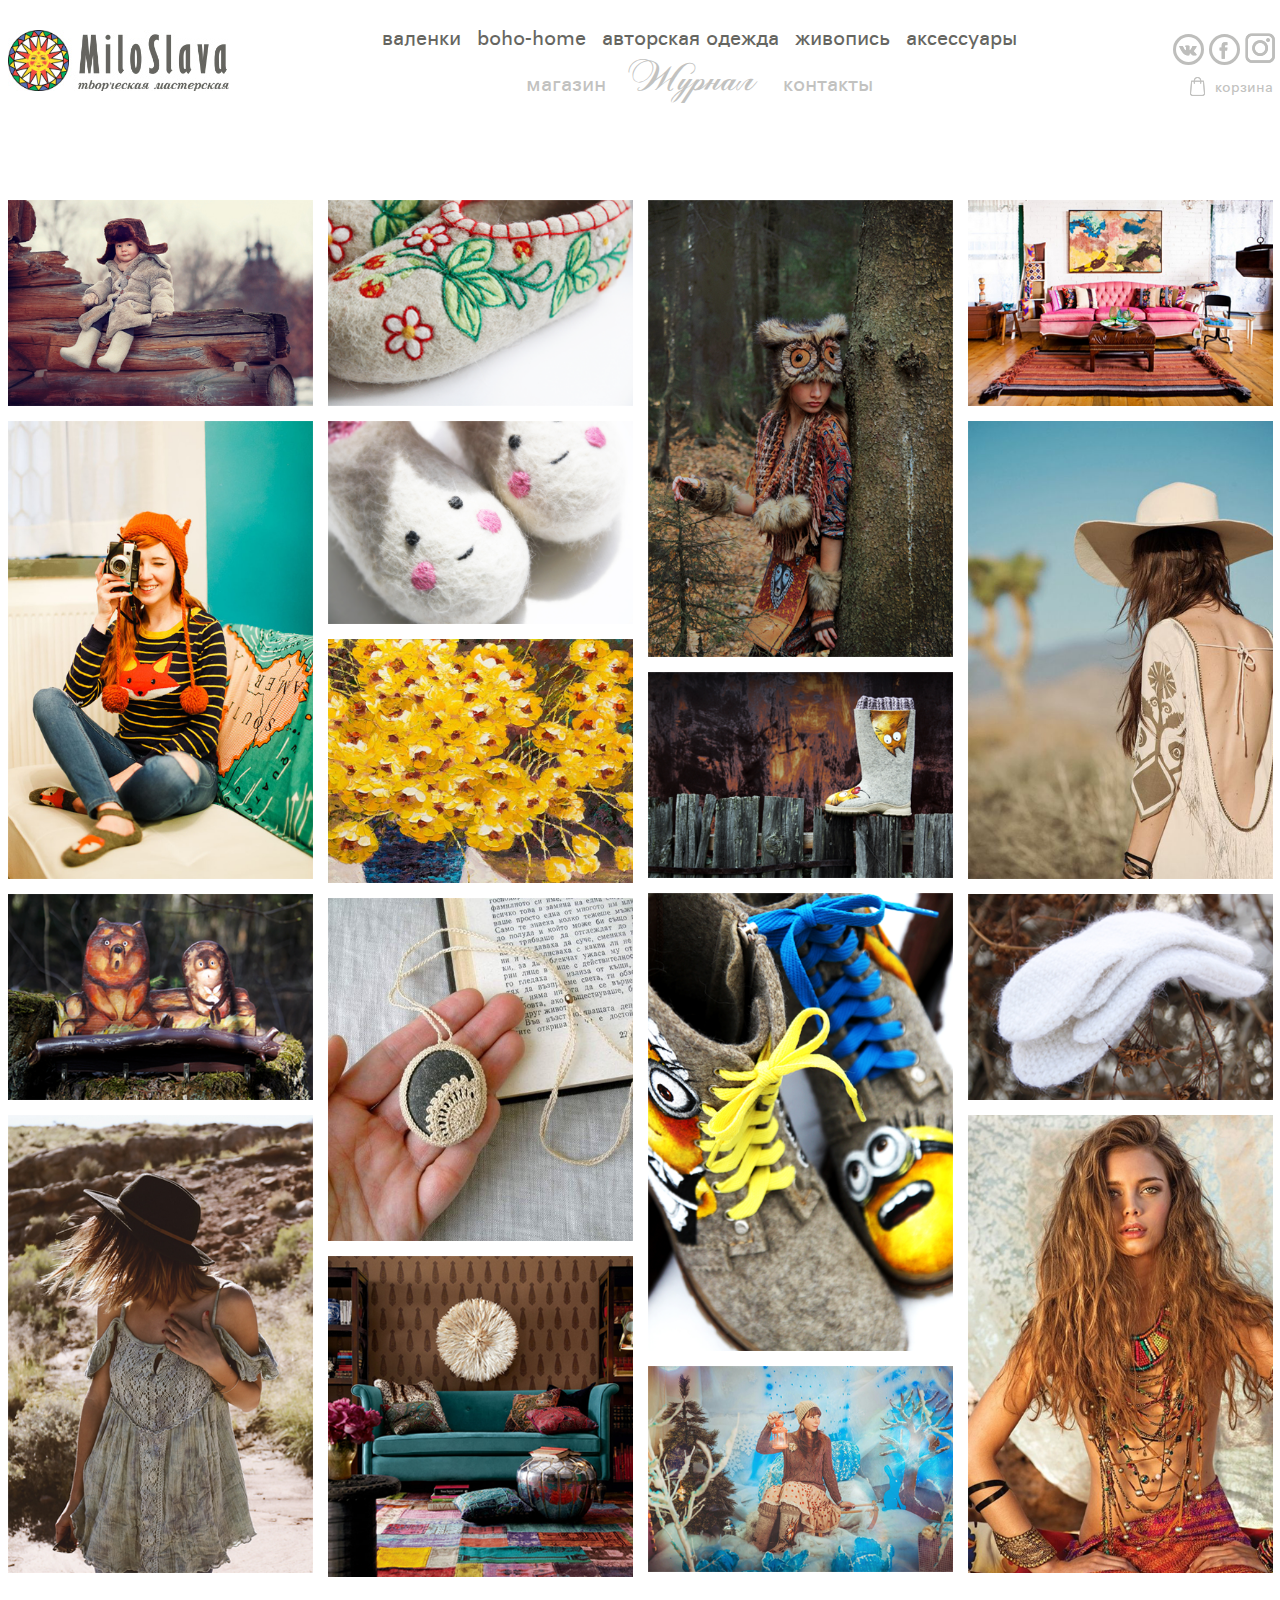
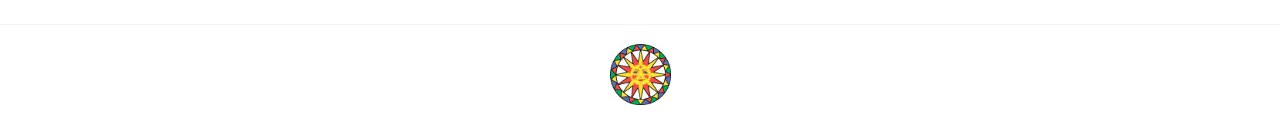
<file: index.html>
<!DOCTYPE html>
<html lang="ru">
<head>
    <meta charset="UTF-8">
    <title>MiloSlava</title>
    <meta name="viewport" content="width=device-width, initial-scale=1.0">
    <link href="css/main.css" type="text/css" rel="stylesheet">
    <link href="css/index.css" type="text/css" rel="stylesheet">
    <script src="js/jquery-3.2.1.min.js"></script>

    <script src="js/jaliswall.js"></script>
    <script src="js/main.js"></script>
    <script>
        $('.wall').jaliswall({
            item : '.wall-item',
        // column classname
        columnClass : '.wall-column'
        });


    </script>
</head>
<body>
<header>
    <div class="header">
        <div class="wrapper">
            <div class="wrapper__header clearfix">
                <a href="#" class="wrapper__header-logo clearfix">
                    <img src="img/logo.png">
                </a>
                <a href="#" id="menu-btn-toggle" class=""><span></span></a>
                <div id="overlay"> </div>
                <div id="myPanelDefault" >
                <div class="wrapper__header-menu style_menu" >
                    <div class="wrapper__header-menu-top">
                        <ul>
                            <li>
                                <a href="#">валенки </a>
                            </li>
                            <li>
                                <a href="#">boho-home</a>
                            </li>
                            <li>
                                <a href="#">авторская одежда</a>
                            </li>
                            <li>
                                <a href="#">живопись</a>
                            </li>
                            <li>
                                <a href="#">аксессуары </a>
                            </li>
                        </ul>
                    </div>
                    <div class="wrapper__header-menu-bottom">
                        <ul>
                            <li>
                                <a href="#">магазин</a>
                            </li>
                            <li>
                                <a href="#">Журнал</a>
                            </li>
                            <li>
                                <a href="#">контакты</a>
                            </li>

                        </ul>
                        <div class="wrapper__header-share_cart__share">
                            <a href="#"></a>
                            <a href="#"></a>
                            <a href="#"></a>
                        </div>
                    </div>
                </div>
                    </div>
                <div class="wrapper__header-share_cart">
                    <div class="wrapper__header-share_cart__share">
                        <a href="#"></a>
                        <a href="#"></a>
                        <a href="#"></a>
                    </div>
                    <div class="wrapper__header-share_cart__cart">
                        <a href="#">корзина</a>
                        <a href="#"></a>
                    </div>
                </div>
            </div>
        </div>
    </div>
</header>
<main>
    <div class="wrapp__content-main">
<div class="wrapper">
        <div class="wall clearfix">
            <div class="wall-column">
                <a class="wall-item" href="#">
                    <img src="img/img1.png">
                    <div class="hover_img">Комплект “Вещий лес”</div>
                </a>
                <a class="wall-item" href="#">
                    <img src="img/img2.png">
                    <div class="hover_img">Комплект “Вещий лес”</div>
                </a>
                <a class="wall-item" href="#">
                    <img src="img/img3.png">
                    <div class="hover_img">Комплект “Вещий лес”</div>
                </a>
                <a class="wall-item" href="#">
                    <img src="img/img4.png">
                    <div class="hover_img">Комплект “Вещий лес”</div>
                </a>
            </div>
            <div class="wall-column">
                <a class="wall-item" href="#">
                    <img src="img/img5.png">
                    <div class="hover_img">Комплект “Вещий лес”</div>
                </a>
                <a class="wall-item" href="#">
                    <img src="img/img6.png">
                    <div class="hover_img">Комплект “Вещий лес”</div>
                </a>
                <a class="wall-item" href="#">
                    <img src="img/img7.jpg">
                    <div class="hover_img">Комплект “Вещий лес”</div>
                </a>
                <a class="wall-item" href="#">
                    <img src="img/img8.png">
                    <div class="hover_img">Комплект “Вещий лес”</div>
                </a>
                <a class="wall-item" href="#">
                    <img src="img/img9.png">
                    <div class="hover_img">Комплект “Вещий лес”</div>
                </a>

            </div>
            <div class="wall-column">
                <a class="wall-item" href="#">
                    <img src="img/img10.png">
                    <div class="hover_img">Комплект “Вещий лес”</div>
                </a>
                <a class="wall-item" href="#">
                    <img src="img/img11.png">
                    <div class="hover_img">Комплект “Вещий лес”</div>
                </a>
                <a class="wall-item" href="#">
                    <img src="img/img12.png">
                    <div class="hover_img">Комплект “Вещий лес”</div>
                </a>
                <a class="wall-item" href="#">
                    <img src="img/img13.png">
                    <div class="hover_img">Комплект “Вещий лес”</div>
                </a>
            </div>

            <div class="wall-column">
                <a class="wall-item" href="#">
                    <img src="img/img14.png">
                    <div class="hover_img">Комплект “Вещий лес”</div>
                </a>
                <a class="wall-item" href="#">
                    <img src="img/img15.png">
                    <div class="hover_img">Комплект “Вещий лес”</div>
                </a>
                <a class="wall-item" href="#">
                    <img src="img/img16.png">
                    <div class="hover_img">Комплект “Вещий лес”</div>
                </a>
                <a class="wall-item" href="#">
                    <img src="img/img17.png">
                    <div class="hover_img">Комплект “Вещий лес”</div>
                </a>
            </div>
        </div>

        </div>


</div>

</main>
<footer>
    <div class="wrapper">
        <div class="wrapper__footer">
            <img src="img/footer-logo.png" alt="">
        </div>
    </div>
</footer>
</body>
</html>
</file>
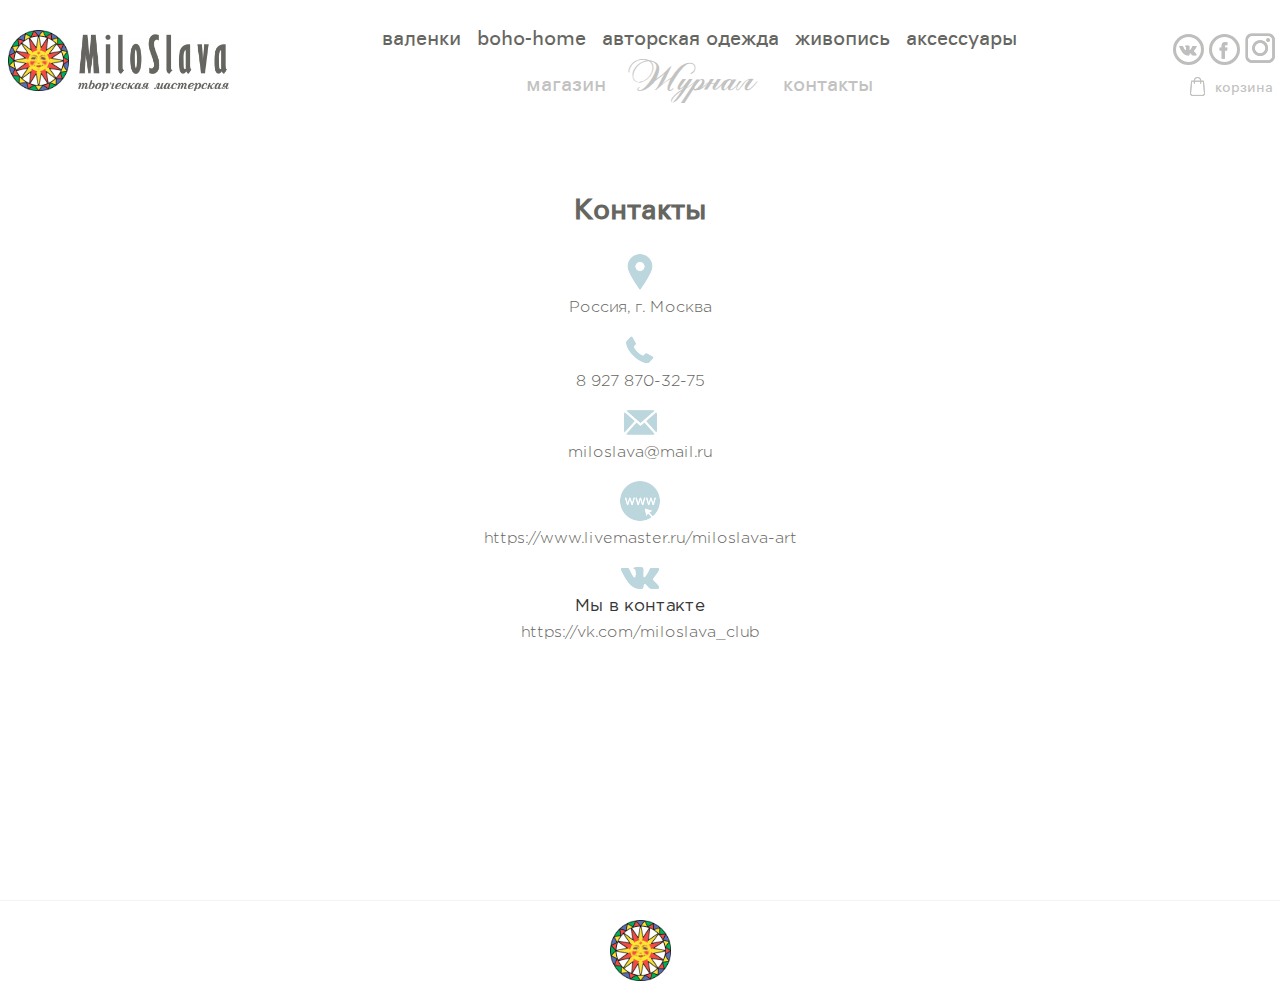
<file: contacts.html>
<!DOCTYPE html>
<html lang="ru">
<head>
    <meta charset="UTF-8">
    <title>MiloSlava</title>
    <meta name="viewport" content="width=device-width, initial-scale=1.0">
    <link href="css/main.css" type="text/css" rel="stylesheet">
    <link href="css/contacts.css" type="text/css" rel="stylesheet">
    <!--<link href="css/index.css" type="text/css" rel="stylesheet">-->
    <script src="js/jquery-3.2.1.min.js"></script>
    <script src="js/main.js"></script>
</head>
<body>
<header>
    <div class="header">
        <div class="wrapper">
            <div class="wrapper__header clearfix">
                <a href="#" class="wrapper__header-logo clearfix">
                    <img src="img/logo.png">
                </a>
                <a href="#" id="menu-btn-toggle" class=""><span></span></a>
                <div id="overlay"> </div>
                <div id="myPanelDefault" >
                    <div class="wrapper__header-menu style_menu" >
                        <div class="wrapper__header-menu-top">
                            <ul>
                                <li>
                                    <a href="#">валенки </a>
                                </li>
                                <li>
                                    <a href="#">boho-home</a>
                                </li>
                                <li>
                                    <a href="#">авторская одежда</a>
                                </li>
                                <li>
                                    <a href="#">живопись</a>
                                </li>
                                <li>
                                    <a href="#">аксессуары </a>
                                </li>
                            </ul>
                        </div>
                        <div class="wrapper__header-menu-bottom">
                            <ul>
                                <li>
                                    <a href="#">магазин</a>
                                </li>
                                <li>
                                    <a href="#">Журнал</a>
                                </li>
                                <li>
                                    <a href="#">контакты</a>
                                </li>

                            </ul>
                            <div class="wrapper__header-share_cart__share">
                                <a href="#"></a>
                                <a href="#"></a>
                                <a href="#"></a>
                            </div>
                        </div>
                    </div>
                </div>
                <div class="wrapper__header-share_cart">
                    <div class="wrapper__header-share_cart__share">
                        <a href="#"></a>
                        <a href="#"></a>
                        <a href="#"></a>
                    </div>
                    <div class="wrapper__header-share_cart__cart">
                        <a href="#">корзина</a>
                        <a href="#"></a>
                    </div>
                </div>
            </div>
        </div>
    </div>
</header>
<main>
    <div class="wrapp__content-main">
        <div class="wrapper">
            <div class="wrap_contacts">
                <h1>Контакты</h1>
                <div class="wrapper-contacts">
                   <div class="wrap_contacts-data">
                       <img src="img/location.png">
                       <p>Россия, г. Москва</p>
                   </div>
                    <div class="wrap_contacts-data">
                        <img src="img/phone.png">
                        <p>8 927 870-32-75</p>
                    </div>
                    <div class="wrap_contacts-data">
                        <img src="img/email.png">
                        <p>miloslava@mail.ru</p>
                    </div>
                    <div class="wrap_contacts-data">
                        <img src="img/network.png">
                        <p>https://www.livemaster.ru/miloslava-art</p>
                    </div>
                    <div class="wrap_contacts-data">
                        <img src="img/vk-social.png">
                        <span>Мы в контакте</span>
                        <p>https://vk.com/miloslava_club</p>
                    </div>
                </div>
            </div>
        </div>
    </div>

</main>
<footer>
    <div class="wrapper">
        <div class="wrapper__footer">
            <img src="img/footer-logo.png" alt="">
        </div>
    </div>
</footer>
</body>
</html>
</file>
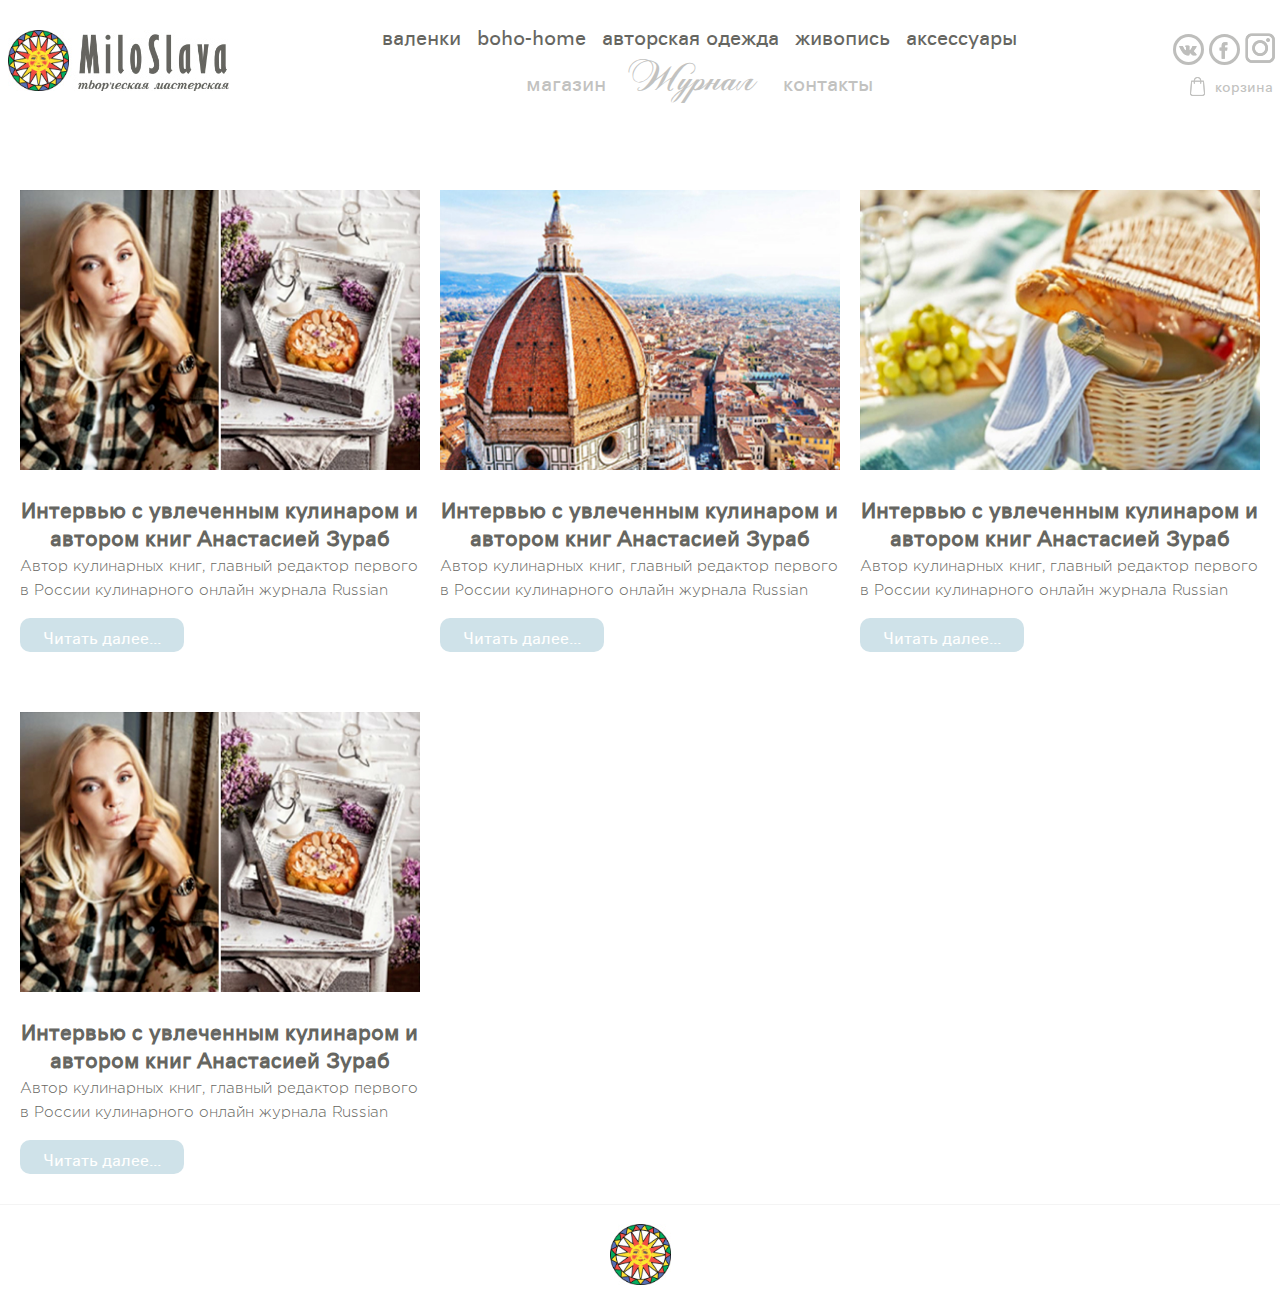
<file: magezin.html>
<!DOCTYPE html>
<html lang="ru">
<head>
    <meta charset="UTF-8">
    <title>MiloSlava</title>
    <meta name="viewport" content="width=device-width, initial-scale=1.0">
    <link href="css/main.css" type="text/css" rel="stylesheet">
    <link href="css/magazin.css" type="text/css" rel="stylesheet">
    <script src="js/jquery-3.2.1.min.js"></script>

    <script src="js/jaliswall.js"></script>
    <script src="js/main.js"></script>
    <script>
        $('.wall').jaliswall({
            item : '.wall-item',
            // column classname
            columnClass : '.wall-column'
        });


    </script>
</head>
<body>
<header>
    <div class="header">
        <div class="wrapper">
            <div class="wrapper__header clearfix">
                <a href="#" class="wrapper__header-logo clearfix">
                    <img src="img/logo.png">
                </a>
                <a href="#" id="menu-btn-toggle" class=""><span></span></a>
                <div id="overlay"> </div>
                <div id="myPanelDefault" >
                    <div class="wrapper__header-menu style_menu" >
                        <div class="wrapper__header-menu-top">
                            <ul>
                                <li>
                                    <a href="#">валенки </a>
                                </li>
                                <li>
                                    <a href="#">boho-home</a>
                                </li>
                                <li>
                                    <a href="#">авторская одежда</a>
                                </li>
                                <li>
                                    <a href="#">живопись</a>
                                </li>
                                <li>
                                    <a href="#">аксессуары </a>
                                </li>
                            </ul>
                        </div>
                        <div class="wrapper__header-menu-bottom">
                            <ul>
                                <li>
                                    <a href="#">магазин</a>
                                </li>
                                <li>
                                    <a href="#">Журнал</a>
                                </li>
                                <li>
                                    <a href="#">контакты</a>
                                </li>

                            </ul>
                            <div class="wrapper__header-share_cart__share">
                                <a href="#"></a>
                                <a href="#"></a>
                                <a href="#"></a>
                            </div>
                        </div>
                    </div>
                </div>
                <div class="wrapper__header-share_cart">
                    <div class="wrapper__header-share_cart__share">
                        <a href="#"></a>
                        <a href="#"></a>
                        <a href="#"></a>
                    </div>
                    <div class="wrapper__header-share_cart__cart">
                        <a href="#">корзина</a>
                        <a href="#"></a>
                    </div>
                </div>
            </div>
        </div>
    </div>
</header>
<main>
    <div class="wrapp__content-main">
        <div class="wrapper">
            <div class="wrap_magazin-article clearfix">
                <div class="wrap-article">
                    <img src="img/article1.png" alt="">
                    <h3>Интервью с увлеченным кулинаром и автором книг Анастасией Зураб</h3>
                    <p>Автор кулинарных книг, главный редактор первого в России кулинарного онлайн журнала Russian Foodie и фуд-...</p>
                    <a href="#">Читать далее...</a>
                </div>
                <div class="wrap-article">
                    <img src="img/article2.png" alt="">
                    <h3>Интервью с увлеченным кулинаром и автором книг Анастасией Зураб</h3>
                    <p>Автор кулинарных книг, главный редактор первого в России кулинарного онлайн журнала Russian Foodie и фуд-...</p>
                    <a href="#">Читать далее...</a>
                </div>
                <div class="wrap-article">
                    <img src="img/article3.png" alt="">
                    <h3>Интервью с увлеченным кулинаром и автором книг Анастасией Зураб</h3>
                    <p>Автор кулинарных книг, главный редактор первого в России кулинарного онлайн журнала Russian Foodie и фуд-...</p>
                    <a href="#">Читать далее...</a>
                </div>
                <div class="wrap-article">
                    <img src="img/article1.png" alt="">
                    <h3>Интервью с увлеченным кулинаром и автором книг Анастасией Зураб</h3>
                    <p>Автор кулинарных книг, главный редактор первого в России кулинарного онлайн журнала Russian Foodie и фуд-...</p>
                    <a href="#">Читать далее...</a>
                </div>
            </div>
        </div>


    </div>

</main>
<footer>
    <div class="wrapper">
        <div class="wrapper__footer">
            <img src="img/footer-logo.png" alt="">
        </div>
    </div>
</footer>
</body>
</html>
</file>
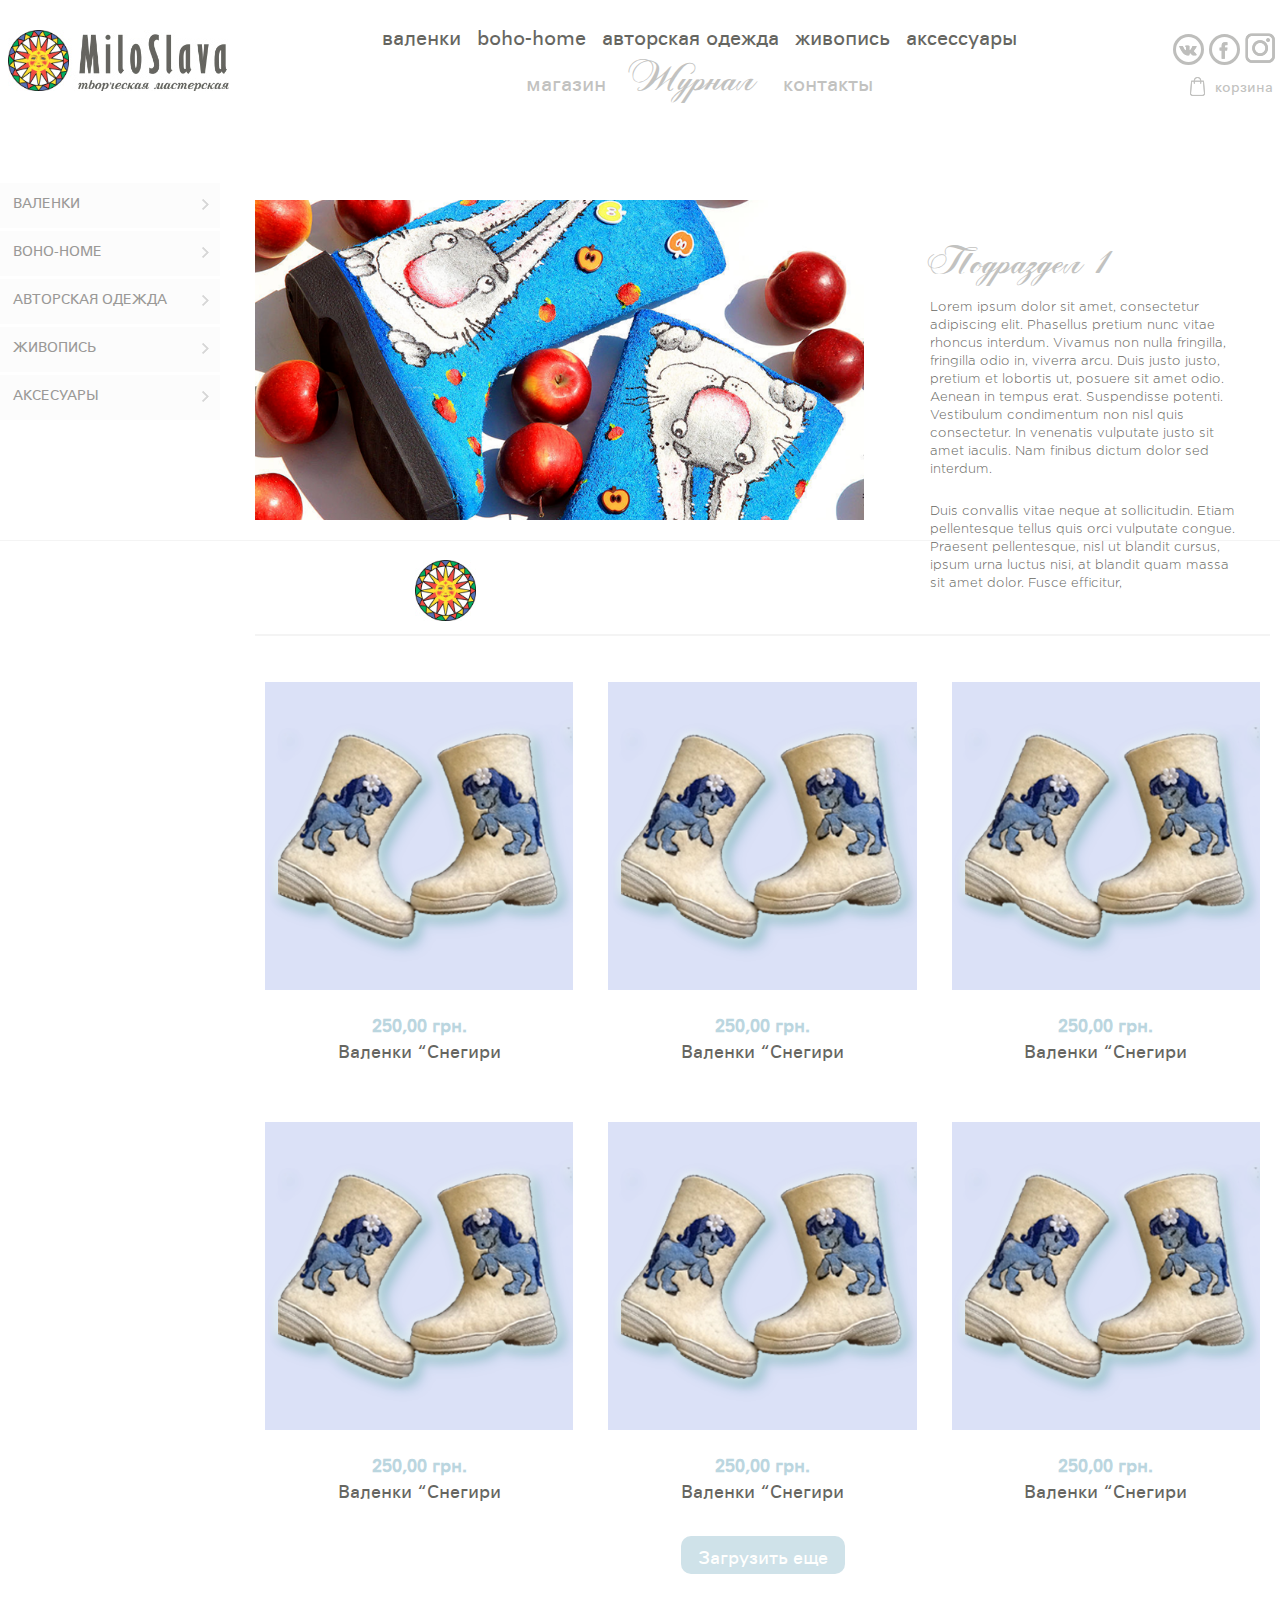
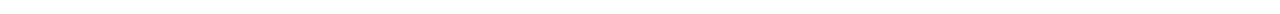
<file: one_category.html>
<!DOCTYPE html>
<html lang="ru">
<head>
    <meta charset="UTF-8">
    <title>MiloSlava | Shop</title>
    <meta name="viewport" content="width=device-width, initial-scale=1.0">
    <link href="css/main.css" type="text/css" rel="stylesheet">
    <link href="css/shop.css" type="text/css" rel="stylesheet">
    <link href="css/one-rozdel.css" type="text/css" rel="stylesheet">
    <script src="js/jquery-3.2.1.min.js"></script>
    <script src="js/main.js"></script>

    <link rel="stylesheet" href="css/magnific-popup.css">

    <!-- Magnific Popup core JS file -->
    <script src="js/jquery.magnific-popup.min.js"></script>
    <script>
        $(document).ready(function(){
            $(".style_menu").on("click","a", function (event) {
                //отменяем стандартную обработку нажатия по ссылке
                event.preventDefault();

                //забираем идентификатор бока с атрибута href
                var id  = $(this).attr('href'),

                //узнаем высоту от начала страницы до блока на который ссылается якорь
                        top = $(id).offset().top;

                //анимируем переход на расстояние - top за 1500 мс
                $('body,html').animate({scrollTop: top}, 1500);
            });
        });
        $(function () {
            $('.popup-modal').magnificPopup({
                type: 'inline',
                preloader: false,
                focus: '#username',
                modal: true
            });
            $(document).on('click', '.popup-modal-dismiss', function (e) {
                e.preventDefault();
                $.magnificPopup.close();
            });
        });
    </script>
</head>
<body>
<header>
    <div class="header">
        <div class="wrapper">
            <div class="wrapper__header clearfix">
                <a href="#" class="wrapper__header-logo clearfix">
                    <img src="img/logo.png">
                </a>
                <a href="#" id="menu-btn-toggle" class=""><span></span></a>
                <div id="overlay"> </div>
                <div id="myPanelDefault" >
                    <div class="wrapper__header-menu style_menu" >
                        <div class="wrapper__header-menu-top">
                            <ul>
                                <li>
                                    <a href="#">валенки </a>
                                </li>
                                <li>
                                    <a href="#">boho-home</a>
                                </li>
                                <li>
                                    <a href="#">авторская одежда</a>
                                </li>
                                <li>
                                    <a href="#">живопись</a>
                                </li>
                                <li>
                                    <a href="#">аксессуары </a>
                                </li>
                            </ul>
                            <ul class="style_menu" style="display: block; margin-top: 0; margin-bottom: 0" >
                                <ul class="multi-accordion non">
                                    <li>
                                        <a href="#" class="first_item" >Валенки</a>
                                        <ul>
                                            <li>
                                                <a href="#ex1" >Подраздел 1</a>
                                            </li>
                                            <li>
                                                <a href="#ex2" >Подраздел 2</a>
                                            </li>
                                            <li>
                                                <a href="#ex3" >Подраздел 3</a>
                                            </li>
                                            <li>
                                                <a href="#ex4" >Подраздел 4</a>
                                            </li>
                                        </ul>
                                    </li>
                                    <li>
                                        <a href="#" class="first_item" >boho-home</a>
                                        <ul>
                                            <li>
                                                <a href="#" >Подраздел 1</a>
                                            </li>
                                            <li>
                                                <a href="#" >Подраздел 2</a>
                                            </li>
                                            <li>
                                                <a href="#" >Подраздел 3</a>
                                            </li>
                                            <li>
                                                <a href="#" >Подраздел 4</a>
                                            </li>
                                        </ul>
                                    </li>
                                    <li>
                                        <a href="#" class="first_item" >авторская одежда </a>
                                        <ul>
                                            <li>
                                                <a href="#" >Подраздел 1</a>
                                            </li>
                                            <li>
                                                <a href="#" >Подраздел 2</a>
                                            </li>
                                            <li>
                                                <a href="#" >Подраздел 3</a>
                                            </li>
                                            <li>
                                                <a href="#" >Подраздел 4</a>
                                            </li>
                                        </ul>
                                    </li>
                                    <li>
                                        <a href="index.html" class="first_item" >живопись</a>
                                        <ul>
                                            <li>
                                                <a href="#" >Подраздел 1</a>
                                            </li>
                                            <li>
                                                <a href="#" >Подраздел 2</a>
                                            </li>
                                            <li>
                                                <a href="#" >Подраздел 3</a>
                                            </li>
                                            <li>
                                                <a href="#" >Подраздел 4</a>
                                            </li>
                                        </ul>
                                    </li>
                                    <li>
                                        <a href="#" class="first_item" >аксесуары</a>
                                        <ul>
                                            <li>
                                                <a href="#" >Подраздел 1</a>
                                            </li>
                                            <li>
                                                <a href="#" >Подраздел 2</a>
                                            </li>
                                            <li>
                                                <a href="#" >Подраздел 3</a>
                                            </li>
                                            <li>
                                                <a href="#" >Подраздел 4</a>
                                            </li>
                                        </ul>
                                    </li>
                                </ul>
                            </ul>
                        </div>
                        <div class="wrapper__header-menu-bottom">
                            <ul>
                                <li>
                                    <a href="#">магазин</a>
                                </li>
                                <li>
                                    <a href="#">Журнал</a>
                                </li>
                                <li>
                                    <a href="#">контакты</a>
                                </li>

                            </ul>
                            <div class="wrapper__header-share_cart__share">
                                <a href="#"></a>
                                <a href="#"></a>
                                <a href="#"></a>
                            </div>
                        </div>
                    </div>
                </div>
                <div class="wrapper__header-share_cart">
                    <div class="wrapper__header-share_cart__share">
                        <a href="#"></a>
                        <a href="#"></a>
                        <a href="#"></a>
                    </div>
                    <div class="wrapper__header-share_cart__cart">
                        <a href="#cart-product" class="popup-modal">корзина</a>
                        <a href="#cart-product" class="popup-modal"></a>
                    </div>
                </div>
            </div>
        </div>
    </div>
</header>
<main>
    <div class="wrapp__content-main">
        <div class="wrapper">
            <div class="wrap_shop">
                <div class="wrap_left-menu">
                    <ul class="style_menu" style="display: block; margin-top: 0; margin-bottom: 0" >
                        <ul class="multi-accordion non">
                            <li>
                                <a href="#" class="first_item" >Валенки</a>
                                <ul>
                                    <li>
                                        <a href="#ex1" >Подраздел 1</a>
                                    </li>
                                    <li>
                                        <a href="#ex2" >Подраздел 2</a>
                                    </li>
                                    <li>
                                        <a href="#ex3" >Подраздел 3</a>
                                    </li>
                                    <li>
                                        <a href="#ex4" >Подраздел 4</a>
                                    </li>
                                </ul>
                            </li>
                            <li>
                                <a href="#" class="first_item" >boho-home</a>
                                <ul>
                                    <li>
                                    <li>
                                        <a href="#" >авторская одежда</a>
                                    </li>
                                    <li>
                                        <a href="#" >живопись</a>
                                    </li>
                                    <li>
                                        <a href="#" >аксесуары</a>
                                    </li>
                                    </li>
                                </ul>
                            </li>
                            <li>
                                <a href="#" class="first_item" >авторская одежда </a>
                                <ul>
                                    <li>
                                    <li>
                                        <a href="#" >Проектирование</a>
                                    </li>
                                    <li>
                                        <a href="#" >Монтаж</a>
                                    </li>
                                    <li>
                                        <a href="#" >Изготовление и сборка</a>
                                    </li>
                                    </li>
                                </ul>
                            </li>
                            <li>
                                <a href="index.html" class="first_item" >живопись</a>
                                <ul>
                                    <li>
                                    <li>
                                        <a href="#" >Проектирование</a>
                                    </li>
                                    <li>
                                        <a href="#" >Монтаж</a>
                                    </li>
                                    <li>
                                        <a href="#" >Изготовление и сборка</a>
                                    </li>
                                    </li>
                                </ul>
                            </li>
                            <li>
                                <a href="#" class="first_item" >аксесуары</a>
                                <ul>
                                    <li>
                                    <li>
                                        <a href="#" >Проектирование</a>
                                    </li>
                                    <li>
                                        <a href="#" >Монтаж</a>
                                    </li>
                                    <li>
                                        <a href="#" >Изготовление и сборка</a>
                                    </li>
                                    </li>
                                </ul>
                            </li>
                        </ul>
                    </ul>
                </div>
            </div>

            <div class="wrap_shop-content clearfix">
                <div class="wrap_unit" id="ex1">
                    <div class="section1 clearfix">
                        <img src="img/main-shop-img.png">
                        <div class="section1-text">
                            <a  class="rozdel"> Подраздел 1</a>
                            <div class="shop-desc">
                                <p>
                                    Lorem ipsum dolor sit amet, consectetur adipiscing elit. Phasellus pretium nunc vitae rhoncus interdum. Vivamus non nulla fringilla, fringilla odio in, viverra arcu. Duis justo justo, pretium et lobortis ut, posuere sit amet odio. Aenean in tempus erat. Suspendisse potenti. Vestibulum condimentum non nisl quis consectetur. In venenatis vulputate justo sit amet iaculis. Nam finibus dictum dolor sed interdum.
                                </p>
                                <p>
                                    Duis convallis vitae neque at sollicitudin. Etiam pellentesque tellus quis orci vulputate congue. Praesent pellentesque, nisl ut blandit cursus, ipsum urna luctus nisi, at blandit quam massa sit amet dolor. Fusce efficitur,
                                </p>
                            </div>
                        </div>
                    </div>
                    <div class="section2 clearfix">
                        <div class="wrap_products clearfix">
                            <a href="#cart-detail" class="popup-modal product">
                                <img src="img/product1.png">
                                <span class="price">250,00 грн.</span>
                                <p>Валенки “Снегири</p>
                            </a>
                            <a href="#" class="product">
                                <img src="img/product1.png">
                                <span class="price">250,00 грн.</span>
                                <p>Валенки “Снегири</p>
                            </a>
                            <a href="#" class="product">
                                <img src="img/product1.png">
                                <span class="price">250,00 грн.</span>
                                <p>Валенки “Снегири</p>
                            </a>
                            <a href="#cart-detail" class="popup-modal product">
                                <img src="img/product1.png">
                                <span class="price">250,00 грн.</span>
                                <p>Валенки “Снегири</p>
                            </a>
                            <a href="#" class="product">
                                <img src="img/product1.png">
                                <span class="price">250,00 грн.</span>
                                <p>Валенки “Снегири</p>
                            </a>
                            <a href="#" class="product">
                                <img src="img/product1.png">
                                <span class="price">250,00 грн.</span>
                                <p>Валенки “Снегири</p>
                            </a>
                        </div>
                        <a href="#" class="more_product">Загрузить еще</a>
                    </div>
                </div>
            </div>
        </div>
    </div>

</main>
<footer>
    <div class="wrapper">
        <div class="wrapper__footer">
            <img src="img/footer-logo.png" alt="">
        </div>
    </div>
</footer>
<div id="cart-product" class="white-popup-block mfp-hide">
    <div class="wrap_cart-product">
        <a class="popup-modal-dismiss"></a>

        <div class="wrap_product-list">
            <div class="product-list-caption">
                <h4 class="title-pupup">Корзина</h4>
                <div class="capton-block-price">Цена</div>
                <div class="capton-block-count">Количество</div>
                <div class="capton-block-summ">Сумма</div>
            </div>
            <div class="product-list">
                <div class="wrap_op">
                    <a href="#" class="mini-close"></a>
                    <img src="img/product-in-cart.png">
                    <h3>Валенки <br> “Снегири”</h3>
                </div>
                <p class="sum-price-product">1400,00 Р.</p>
                <div class="wrap_counter">
                    <div class="number-min"></div>
                    <input readonly="1" name="item[count]" type="number" value="1">
                    <div class="number-max"></div>
                </div>
                <p class="price-product">350,00 Р.</p>
            </div>
            <div class="product-list">
                <div class="wrap_op">
                    <a href="#" class="mini-close"></a>
                    <img src="img/product-in-cart.png">
                    <h3>Валенки <br> “Снегири”</h3>
                </div>
                <p class="sum-price-product">1400,00 Р.</p>
                <div class="wrap_counter">
                    <div class="number-min"></div>
                    <input readonly="1" name="item[count]" type="number" value="1">
                    <div class="number-max"></div>
                </div>
                <p class="price-product">350,00 Р.</p>
            </div>
        </div>
        <div class="list-summ">
            <div  class="data-cell"></div>
            <div class="cap-itog">Итого:</div>
            <div class="data-summ">1400,00 Р.</div>
        </div>
        <div class="wrap-bay-bottom clearfix">
            <a href="#" class="next-bay">Продолжить покупки</a>
            <button type="submit">Оформить заказ</button>
        </div>
    </div>
</div>

<div id="cart-detail" class="white-popup-block mfp-hide">
    <div class="wrap_cart-detail">
        <a class="popup-modal-dismiss"></a>

        <div class="wrap_product-list-detail">
            <div class="wrap-product-galery">

            </div>
        </div>
    </div>
</div>

</body>
</html>
</file>
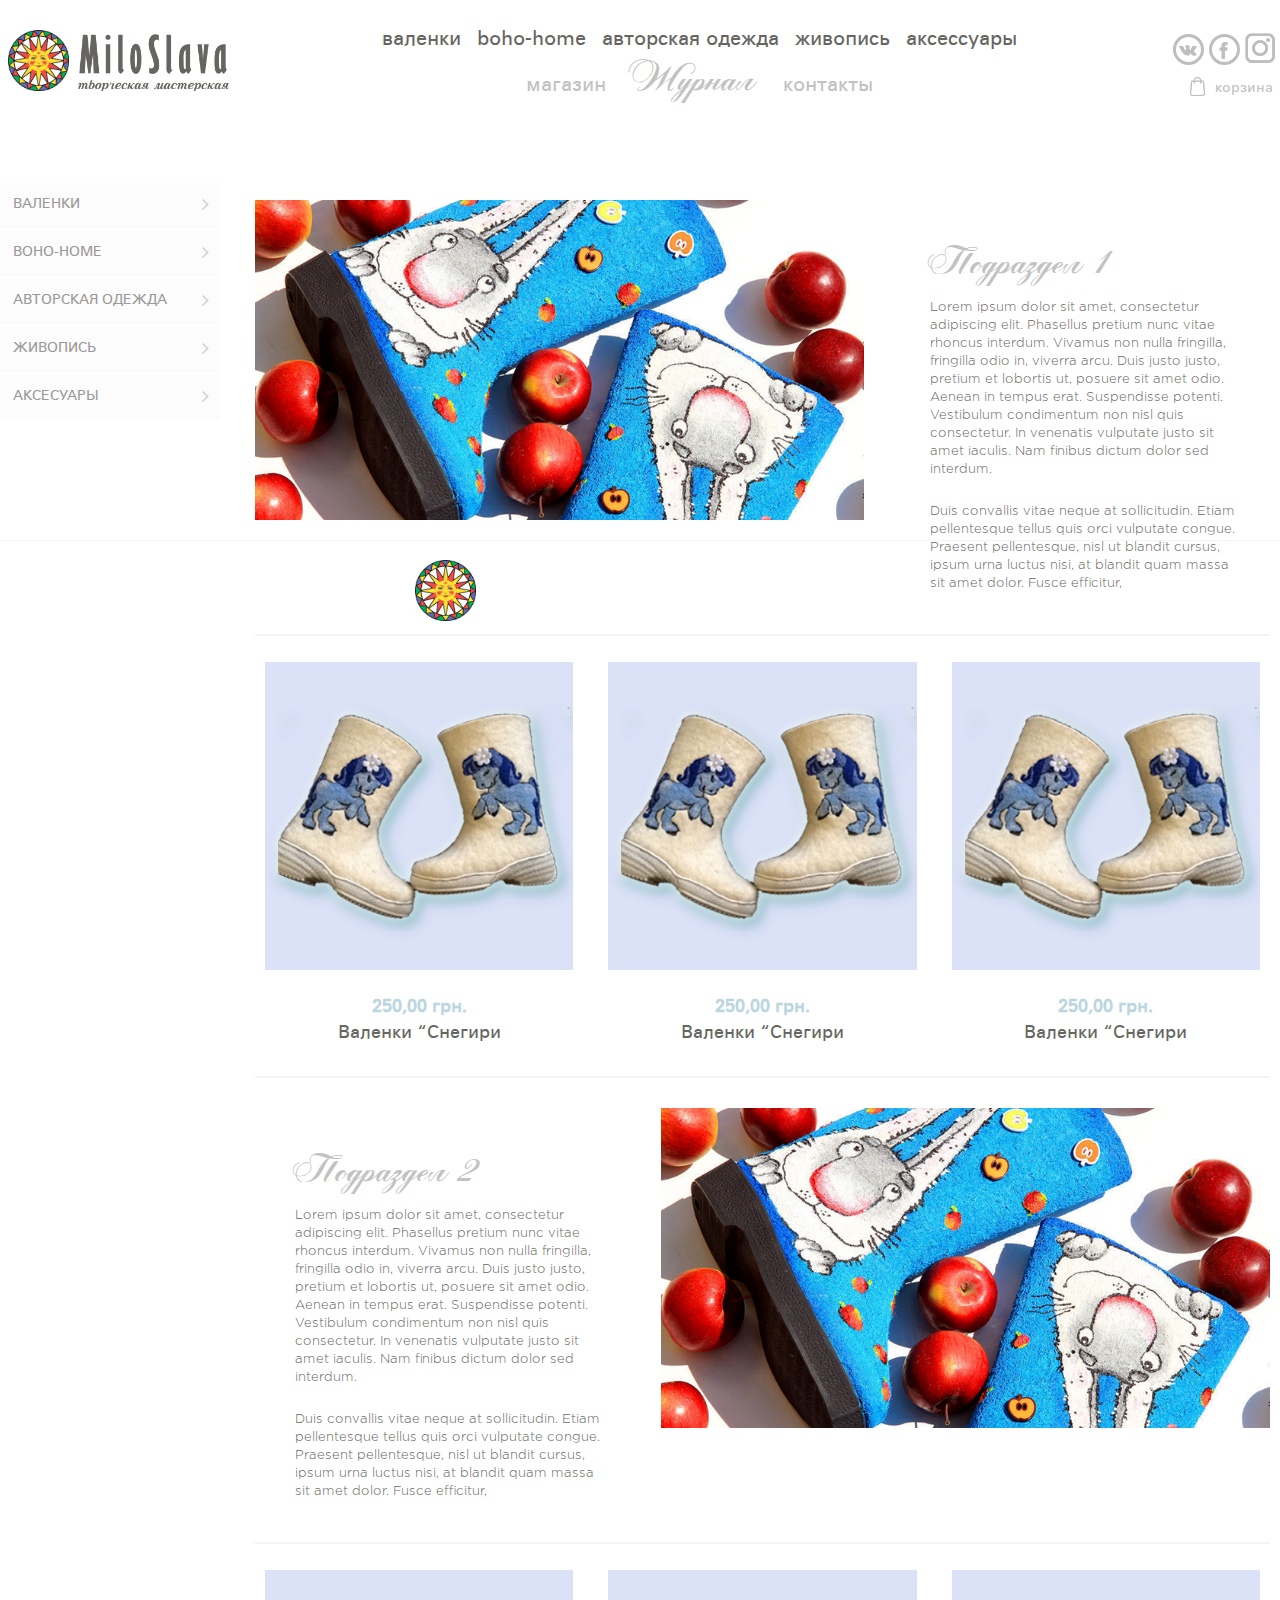
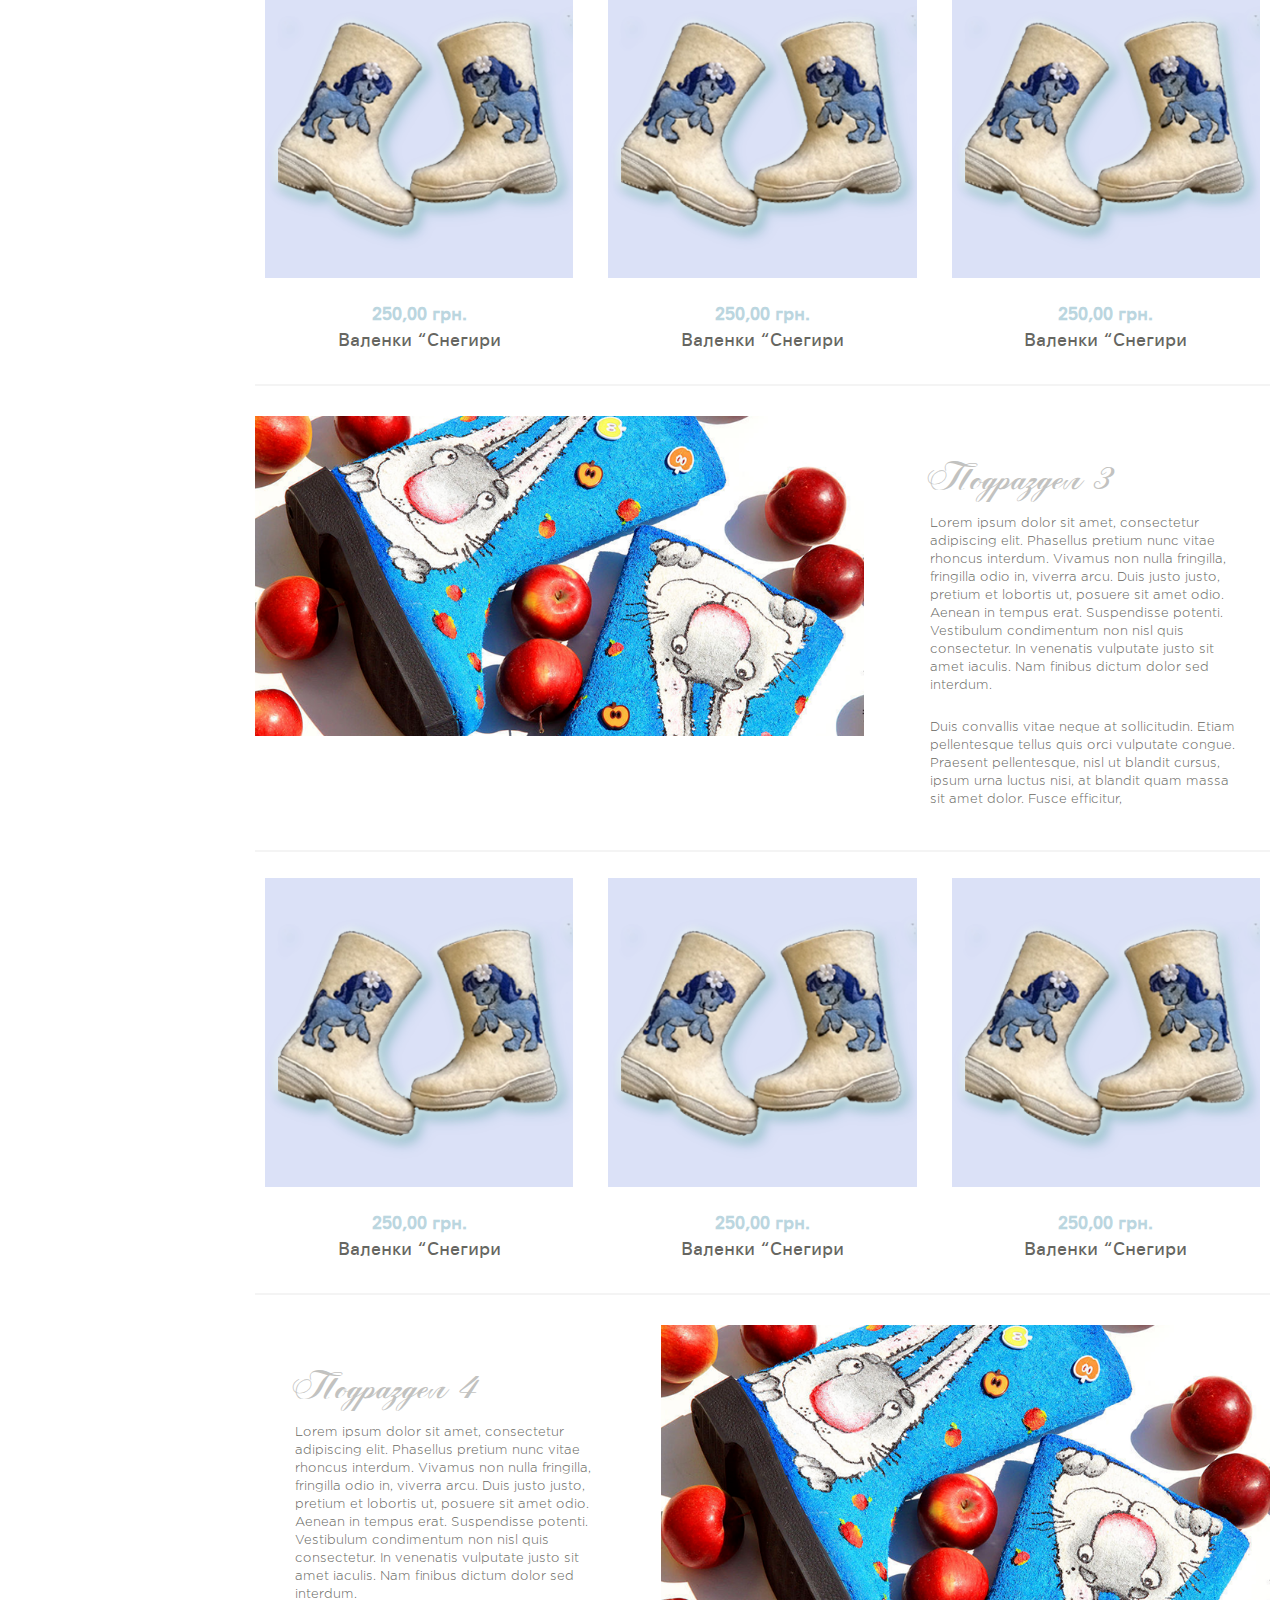
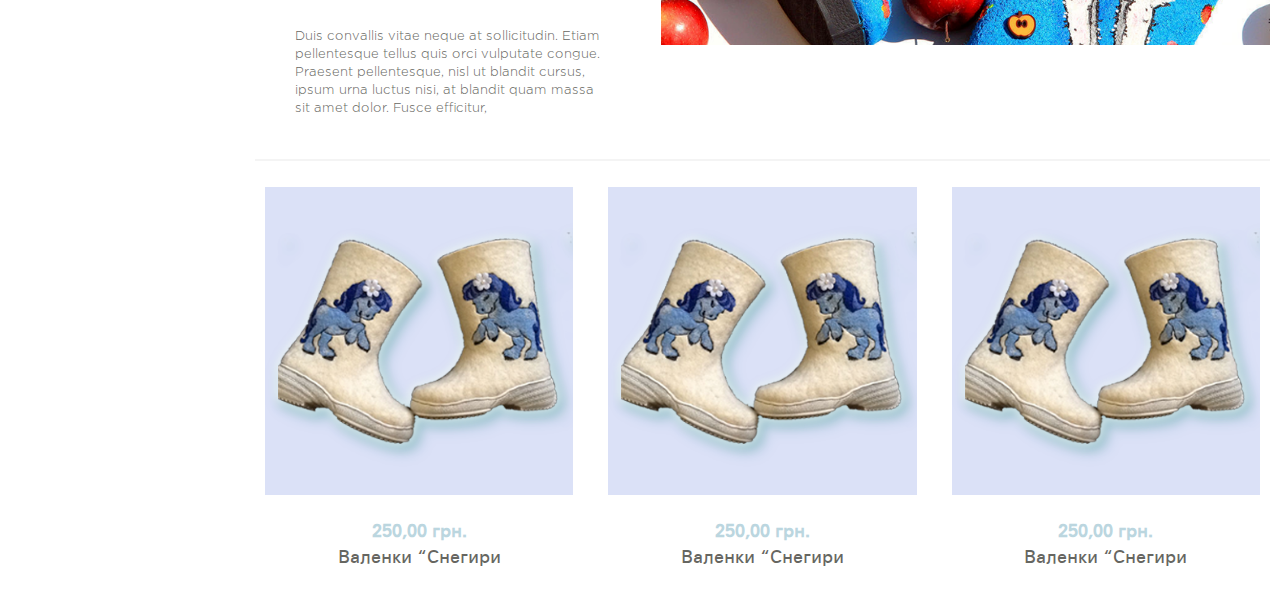
<file: shop.html>
<!DOCTYPE html>
<html lang="ru">
<head>
    <meta charset="UTF-8">
    <title>MiloSlava | Shop</title>
    <meta name="viewport" content="width=device-width, initial-scale=1.0">
    <link href="css/main.css" type="text/css" rel="stylesheet">
    <link href="css/shop.css" type="text/css" rel="stylesheet">
    <link href="css/slick.css" type="text/css" rel="stylesheet">
    <script src="js/jquery-3.2.1.min.js"></script>
    <script src="js/slick.min.js"></script>
    <script src="js/main.js"></script>
    <link rel="stylesheet" href="css/magnific-popup.css">
    <!-- Magnific Popup core JS file -->
    <script src="js/jquery.magnific-popup.min.js"></script>
    <script>
        $( document ).ready(function() {
            $('.slider-for').slick({
            slidesToShow: 1,
            slidesToScroll: 1,
            arrows: false,
            fade: true,
            asNavFor: '.slider-nav'
        });
        $('.slider-nav').slick({
            slidesToShow: 6,
            slidesToScroll: 1,
            asNavFor: '.slider-for',
            centerMode: false,
            focusOnSelect: false,
            vertical: true
        });
})
    </script>

</head>
<body>
<header>
    <div class="header">
        <div class="wrapper">
            <div class="wrapper__header clearfix">
                <a href="#" class="wrapper__header-logo clearfix">
                    <img src="img/logo.png">
                </a>
                <a href="#" id="menu-btn-toggle" class=""><span></span></a>
                <div id="overlay"> </div>
                <div id="myPanelDefault" >
                    <div class="wrapper__header-menu style_menu" >
                        <div class="wrapper__header-menu-top">
                            <ul>
                                <li>
                                    <a href="#">валенки </a>
                                </li>
                                <li>
                                    <a href="#">boho-home</a>
                                </li>
                                <li>
                                    <a href="#">авторская одежда</a>
                                </li>
                                <li>
                                    <a href="#">живопись</a>
                                </li>
                                <li>
                                    <a href="#">аксессуары </a>
                                </li>
                            </ul>
                            <ul class="style_menu" style="display: block; margin-top: 0; margin-bottom: 0" >
                                <ul class="multi-accordion non">
                                    <li>
                                        <a href="#" class="first_item" >Валенки</a>
                                        <ul>
                                            <li>
                                                <a href="#ex1" >Подраздел 1</a>
                                            </li>
                                            <li>
                                                <a href="#ex2" >Подраздел 2</a>
                                            </li>
                                            <li>
                                                <a href="#ex3" >Подраздел 3</a>
                                            </li>
                                            <li>
                                                <a href="#ex4" >Подраздел 4</a>
                                            </li>
                                        </ul>
                                    </li>
                                    <li>
                                        <a href="#" class="first_item" >boho-home</a>
                                        <ul>
                                            <li>
                                                <a href="#" >Подраздел 1</a>
                                            </li>
                                            <li>
                                                <a href="#" >Подраздел 2</a>
                                            </li>
                                            <li>
                                                <a href="#" >Подраздел 3</a>
                                            </li>
                                            <li>
                                                <a href="#" >Подраздел 4</a>
                                            </li>
                                        </ul>
                                    </li>
                                    <li>
                                        <a href="#" class="first_item" >авторская одежда </a>
                                        <ul>
                                            <li>
                                                <a href="#" >Подраздел 1</a>
                                            </li>
                                            <li>
                                                <a href="#" >Подраздел 2</a>
                                            </li>
                                            <li>
                                                <a href="#" >Подраздел 3</a>
                                            </li>
                                            <li>
                                                <a href="#" >Подраздел 4</a>
                                            </li>
                                        </ul>
                                    </li>
                                    <li>
                                        <a href="index.html" class="first_item" >живопись</a>
                                        <ul>
                                            <li>
                                                <a href="#" >Подраздел 1</a>
                                            </li>
                                            <li>
                                                <a href="#" >Подраздел 2</a>
                                            </li>
                                            <li>
                                                <a href="#" >Подраздел 3</a>
                                            </li>
                                            <li>
                                                <a href="#" >Подраздел 4</a>
                                            </li>
                                        </ul>
                                    </li>
                                    <li>
                                        <a href="#" class="first_item" >аксесуары</a>
                                        <ul>
                                            <li>
                                                <a href="#" >Подраздел 1</a>
                                            </li>
                                            <li>
                                                <a href="#" >Подраздел 2</a>
                                            </li>
                                            <li>
                                                <a href="#" >Подраздел 3</a>
                                            </li>
                                            <li>
                                                <a href="#" >Подраздел 4</a>
                                            </li>
                                        </ul>
                                    </li>
                                </ul>
                            </ul>
                        </div>
                        <div class="wrapper__header-menu-bottom">
                            <ul>
                                <li>
                                    <a href="#">магазин</a>
                                </li>
                                <li>
                                    <a href="#">Журнал</a>
                                </li>
                                <li>
                                    <a href="#">контакты</a>
                                </li>

                            </ul>
                            <div class="wrapper__header-share_cart__share">
                                <a href="#"></a>
                                <a href="#"></a>
                                <a href="#"></a>
                            </div>
                        </div>
                    </div>
                </div>
                <div class="wrapper__header-share_cart">
                    <div class="wrapper__header-share_cart__share">
                        <a href="#"></a>
                        <a href="#"></a>
                        <a href="#"></a>
                    </div>
                    <div class="wrapper__header-share_cart__cart">
                        <a href="#cart-product" class="popup-modal">корзина</a>
                        <a href="#cart-product" class="popup-modal"></a>
                    </div>
                </div>
            </div>
        </div>
    </div>
</header>
<main>
    <div class="wrapp__content-main">
        <div class="wrapper">
            <div class="wrap_shop">
               <div class="wrap_left-menu">
                   <ul class="style_menu" style="display: block; margin-top: 0; margin-bottom: 0" >
                       <ul class="multi-accordion non">
                           <li>
                               <a href="#" class="first_item" >Валенки</a>
                               <ul>
                                       <li>
                                           <a href="#ex1" >Подраздел 1</a>
                                       </li>
                                       <li>
                                           <a href="#ex2" >Подраздел 2</a>
                                       </li>
                                       <li>
                                           <a href="#ex3" >Подраздел 3</a>
                                       </li>
                                       <li>
                                           <a href="#ex4" >Подраздел 4</a>
                                       </li>
                               </ul>
                           </li>
                           <li>
                               <a href="#" class="first_item" >boho-home</a>
                               <ul>
                                   <li>
                                   <li>
                                       <a href="#" >авторская одежда</a>
                                   </li>
                                   <li>
                                       <a href="#" >живопись</a>
                                   </li>
                                   <li>
                                       <a href="#" >аксесуары</a>
                                   </li>
                                   </li>
                               </ul>
                           </li>
                           <li>
                               <a href="#" class="first_item" >авторская одежда </a>
                               <ul>
                                   <li>
                                   <li>
                                       <a href="#" >Проектирование</a>
                                   </li>
                                   <li>
                                       <a href="#" >Монтаж</a>
                                   </li>
                                   <li>
                                       <a href="#" >Изготовление и сборка</a>
                                   </li>
                                   </li>
                               </ul>
                           </li>
                           <li>
                               <a href="index.html" class="first_item" >живопись</a>
                               <ul>
                                   <li>
                                   <li>
                                       <a href="#" >Проектирование</a>
                                   </li>
                                   <li>
                                       <a href="#" >Монтаж</a>
                                   </li>
                                   <li>
                                       <a href="#" >Изготовление и сборка</a>
                                   </li>
                                   </li>
                               </ul>
                           </li>
                           <li>
                               <a href="#" class="first_item" >аксесуары</a>
                               <ul>
                                   <li>
                                   <li>
                                       <a href="#" >Проектирование</a>
                                   </li>
                                   <li>
                                       <a href="#" >Монтаж</a>
                                   </li>
                                   <li>
                                       <a href="#" >Изготовление и сборка</a>
                                   </li>
                                   </li>
                               </ul>
                           </li>
                       </ul>
                   </ul>
               </div>
            </div>

            <div class="wrap_shop-content clearfix">
                <div class="wrap_unit" id="ex1">
                    <div class="section1 clearfix">
                        <img src="img/main-shop-img.png">
                        <div class="section1-text">
                            <a href="#" class="rozdel"> Подраздел 1</a>
                            <div class="shop-desc">
                                <p>
                                    Lorem ipsum dolor sit amet, consectetur adipiscing elit. Phasellus pretium nunc vitae rhoncus interdum. Vivamus non nulla fringilla, fringilla odio in, viverra arcu. Duis justo justo, pretium et lobortis ut, posuere sit amet odio. Aenean in tempus erat. Suspendisse potenti. Vestibulum condimentum non nisl quis consectetur. In venenatis vulputate justo sit amet iaculis. Nam finibus dictum dolor sed interdum.
                                </p>
                                <p>
                                    Duis convallis vitae neque at sollicitudin. Etiam pellentesque tellus quis orci vulputate congue. Praesent pellentesque, nisl ut blandit cursus, ipsum urna luctus nisi, at blandit quam massa sit amet dolor. Fusce efficitur,
                                </p>
                            </div>
                        </div>
                    </div>
                    <div class="section2 clearfix">
                        <div class="wrap_products">
                            <a href="#cart-detail" class="popup-modal product">
                                <img src="img/product1.png">
                                <span class="price">250,00 грн.</span>
                                <p>Валенки “Снегири</p>
                            </a>
                            <a href="#zakaz-access" class="popup-modal product">
                                <img src="img/product1.png">
                                <span class="price">250,00 грн.</span>
                                <p>Валенки “Снегири</p>
                            </a>
                            <a href="#" class="product">
                                <img src="img/product1.png">
                                <span class="price">250,00 грн.</span>
                                <p>Валенки “Снегири</p>
                            </a>
                        </div>
                    </div>
                </div>
                <div class="wrap_unit">
                    <div class="section1 clearfix" id="ex2">
                        <img src="img/main-shop-img.png">
                        <div class="section1-text">
                            <a href="#" class="rozdel"> Подраздел 2</a>
                            <div class="shop-desc">
                                <p>
                                    Lorem ipsum dolor sit amet, consectetur adipiscing elit. Phasellus pretium nunc vitae rhoncus interdum. Vivamus non nulla fringilla, fringilla odio in, viverra arcu. Duis justo justo, pretium et lobortis ut, posuere sit amet odio. Aenean in tempus erat. Suspendisse potenti. Vestibulum condimentum non nisl quis consectetur. In venenatis vulputate justo sit amet iaculis. Nam finibus dictum dolor sed interdum.
                                </p>
                                <p>
                                    Duis convallis vitae neque at sollicitudin. Etiam pellentesque tellus quis orci vulputate congue. Praesent pellentesque, nisl ut blandit cursus, ipsum urna luctus nisi, at blandit quam massa sit amet dolor. Fusce efficitur,
                                </p>
                            </div>
                        </div>
                    </div>
                    <div class="section2 clearfix">
                        <div class="wrap_products">
                            <a href="#" class="product">
                                <img src="img/product1.png">
                                <span class="price">250,00 грн.</span>
                                <p>Валенки “Снегири</p>
                            </a>
                            <a href="#" class="product">
                                <img src="img/product1.png">
                                <span class="price">250,00 грн.</span>
                                <p>Валенки “Снегири</p>
                            </a>
                            <a href="#" class="product">
                                <img src="img/product1.png">
                                <span class="price">250,00 грн.</span>
                                <p>Валенки “Снегири</p>
                            </a>
                        </div>
                    </div>
                </div>
                <div class="wrap_unit">
                    <div class="section1 clearfix" id="ex3">
                        <img src="img/main-shop-img.png">
                        <div class="section1-text">
                            <a href="#" class="rozdel"> Подраздел 3</a>
                            <div class="shop-desc">
                                <p>
                                    Lorem ipsum dolor sit amet, consectetur adipiscing elit. Phasellus pretium nunc vitae rhoncus interdum. Vivamus non nulla fringilla, fringilla odio in, viverra arcu. Duis justo justo, pretium et lobortis ut, posuere sit amet odio. Aenean in tempus erat. Suspendisse potenti. Vestibulum condimentum non nisl quis consectetur. In venenatis vulputate justo sit amet iaculis. Nam finibus dictum dolor sed interdum.
                                </p>
                                <p>
                                    Duis convallis vitae neque at sollicitudin. Etiam pellentesque tellus quis orci vulputate congue. Praesent pellentesque, nisl ut blandit cursus, ipsum urna luctus nisi, at blandit quam massa sit amet dolor. Fusce efficitur,
                                </p>
                            </div>
                        </div>
                    </div>
                    <div class="section2 clearfix">
                        <div class="wrap_products">
                            <a href="#" class="product">
                                <img src="img/product1.png">
                                <span class="price">250,00 грн.</span>
                                <p>Валенки “Снегири</p>
                            </a>
                            <a href="#" class="product">
                                <img src="img/product1.png">
                                <span class="price">250,00 грн.</span>
                                <p>Валенки “Снегири</p>
                            </a>
                            <a href="#" class="product">
                                <img src="img/product1.png">
                                <span class="price">250,00 грн.</span>
                                <p>Валенки “Снегири</p>
                            </a>
                        </div>
                    </div>
                </div>
                <div class="wrap_unit" id="ex4">
                    <div class="section1 clearfix" >
                        <img src="img/main-shop-img.png">
                        <div class="section1-text">
                            <a href="#" class="rozdel"> Подраздел 4</a>
                            <div class="shop-desc">
                                <p>
                                    Lorem ipsum dolor sit amet, consectetur adipiscing elit. Phasellus pretium nunc vitae rhoncus interdum. Vivamus non nulla fringilla, fringilla odio in, viverra arcu. Duis justo justo, pretium et lobortis ut, posuere sit amet odio. Aenean in tempus erat. Suspendisse potenti. Vestibulum condimentum non nisl quis consectetur. In venenatis vulputate justo sit amet iaculis. Nam finibus dictum dolor sed interdum.
                                </p>
                                <p>
                                    Duis convallis vitae neque at sollicitudin. Etiam pellentesque tellus quis orci vulputate congue. Praesent pellentesque, nisl ut blandit cursus, ipsum urna luctus nisi, at blandit quam massa sit amet dolor. Fusce efficitur,
                                </p>
                            </div>
                        </div>
                    </div>
                    <div class="section2 clearfix">
                        <div class="wrap_products clearfix">
                            <a href="#" class="product">
                                <img src="img/product1.png">
                                <span class="price">250,00 грн.</span>
                                <p>Валенки “Снегири</p>
                            </a>
                            <a href="#" class="product">
                                <img src="img/product1.png">
                                <span class="price">250,00 грн.</span>
                                <p>Валенки “Снегири</p>
                            </a>
                            <a href="#" class="product">
                                <img src="img/product1.png">
                                <span class="price">250,00 грн.</span>
                                <p>Валенки “Снегири</p>
                            </a>
                        </div>
                    </div>
                </div>
            </div>
        </div>
    </div>

</main>
<footer>
    <div class="wrapper">
        <div class="wrapper__footer">
            <img src="img/footer-logo.png" alt="">
        </div>
    </div>
</footer>
<div id="cart-product" class="white-popup-block mfp-hide">
    <div class="wrap_cart-product">
        <a class="popup-modal-dismiss"></a>

       <div class="wrap_product-list">
           <div class="product-list-caption">
               <h4 class="title-pupup">Корзина</h4>
               <div class="capton-block-price">Цена</div>
               <div class="capton-block-count">Количество</div>
               <div class="capton-block-summ">Сумма</div>
           </div>
           <div class="product-list">
               <div class="wrap_op">
                   <a href="#" class="mini-close"></a>
                   <img src="img/product-in-cart.png">
                   <h3>Валенки <br> “Снегири”</h3>
               </div>
               <p class="sum-price-product">1400,00 Р.</p>
               <div class="wrap_counter">
                   <div class="number-min"></div>
                   <input readonly="1" name="item[count]" type="number" value="1">
                   <div class="number-max"></div>
               </div>
               <p class="price-product">350,00 Р.</p>
           </div>
           <div class="product-list">
               <div class="wrap_op">
                   <a href="#" class="mini-close"></a>
                   <img src="img/product-in-cart.png">
                   <h3>Валенки <br> “Снегири”</h3>
               </div>
               <p class="sum-price-product">1400,00 Р.</p>
               <div class="wrap_counter">
                   <div class="number-min"></div>
                   <input readonly="1" name="item[count]" type="number" value="1">
                   <div class="number-max"></div>
               </div>
               <p class="price-product">350,00 Р.</p>
           </div>
       </div>
        <div class="list-summ">
            <div  class="data-cell"></div>
                <div class="cap-itog">Итого:</div>
            <div class="data-summ">1400,00 Р.</div>
        </div>
        <div class="wrap-bay-bottom clearfix">
            <a href="#" class="next-bay">Продолжить покупки</a>
            <a href="#cart-product-zakaz"  class="popup-modal zakaz" >Оформить заказ</a>
        </div>
    </div>

</div>
<div id="cart-product-zakaz" class="white-popup-block mfp-hide">
    <div class="wrap_cart-product">
        <a class="popup-modal-dismiss"></a>

        <div class="wrap_product-list">
            <div class="product-list-caption">
                <h4 class="title-pupup">Корзина</h4>
                <div class="capton-block-price">Цена</div>
                <div class="capton-block-count">Количество</div>
                <div class="capton-block-summ">Сумма</div>
            </div>
            <div class="product-list">
                <div class="wrap_op">
                    <a href="#" class="mini-close"></a>
                    <img src="img/product-in-cart.png">
                    <h3>Валенки <br> “Снегири”</h3>
                </div>
                <p class="sum-price-product">1400,00 Р.</p>
                <div class="wrap_counter">
                    <div class="number-min"></div>
                    <input readonly="1" name="item[count]" type="number" value="1">
                    <div class="number-max"></div>
                </div>
                <p class="price-product">350,00 Р.</p>
            </div>
            <div class="product-list">
                <div class="wrap_op">
                    <a href="#" class="mini-close"></a>
                    <img src="img/product-in-cart.png">
                    <h3>Валенки <br> “Снегири”</h3>
                </div>
                <p class="sum-price-product">1400,00 Р.</p>
                <div class="wrap_counter">
                    <div class="number-min"></div>
                    <input readonly="1" name="item[count]" type="number" value="1">
                    <div class="number-max"></div>
                </div>
                <p class="price-product">350,00 Р.</p>
            </div>
        </div>
        <div class="list-summ">
            <div  class="data-cell"></div>
            <div class="cap-itog">Итого:</div>
            <div class="data-summ">1400,00 Р.</div>
        </div>
        <div class="wrap_data-order-form">
            <p>Для оформления заказа введите необходимые данные. Поля со звездочками обязательны для заполнения.</p>
            <div class="order-form clearfix">
                <form action="#" method="post" name="order">
                    <div class="order-input-data">
                        <input type="text" name="user_name" class="user_name" placeholder="Фамилия, имя, отчество*" required>
                        <input type="email" name="email" class="email" placeholder="Email*" required>
                    </div>
                    <div class="order-input-data mg">
                        <input type="text" name="number_phone" class="number_phone" placeholder="Телефон*" required>
                        <input type="text" name="shipping_addresses" class="shipping_addresses" placeholder="Адрес доставки*" required>
                    </div>
                    <div class="wrap-bay-bottom clearfix">
                        <!--<a href="#" class="next-bay">Продолжить покупки</a>-->
                        <button class="">Оформить заказ</button>
                    </div>
                </form>
            </div>
        </div>
    </div>
</div>

<div id="zakaz-access" class="white-popup-block mfp-hide">
    <div class="wrap_cart-product">
        <a class="popup-modal-dismiss"></a>
        <div class="wrap_thank">
            <h1>Ваш заказ <span>№232</span> оформлен.</h1>
            <p>
                В скором времени с Вами свяжется мастер для уточнения <br> деталей оплаты, доставки и изготовления.
            </p>
            <h3>Спасибо за доверие к нашему магазину</h3>
        </div>
    </div>
</div>




<div id="cart-detail" class="white-popup-block mfp-hide">
    <div class="wrap_cart-detail">
        <a class="popup-modal-dismiss"></a>

        <div class="wrap_product-list-detail clearfix">
                <div class="wrap-product-galery">
                    <div class="slider slider-nav">
                        <div><img src="img/slider.png"></div>
                        <div><img src="img/slider.png"></div>
                        <div><img src="img/slider.png"></div>
                        <div><img src="img/slider.png"></div>
                        <div><img src="img/slider.png"></div>
                        <div><img src="img/slider.png"></div>
                        <div><img src="img/slider.png"></div>
                        <div><img src="img/slider.png"></div>
                        <div><img src="img/slider.png"></div>
                    </div>
                    <div class="slider slider-for">
                        <div><img src="img/slider.png"></div>
                        <div><img src="img/slider.png"></div>
                        <div><img src="img/slider.png"></div>
                        <div><img src="img/slider.png"></div>
                        <div><img src="img/slider.png"></div>
                        <div><img src="img/slider.png"></div>
                        <div><img src="img/slider.png"></div>
                        <div><img src="img/slider.png"></div>
                        <div><img src="img/slider.png"></div>
                    </div>

                </div>
            <div class="wrap_desc">
                <h1>Валенки <br>  “Диво-дивное” </h1>
                <span>5500 Р.</span>
                <div class="detail-desc">
                    <p>
                        Колоритные валеночки с русский лубком (картинки с повествованием). Выбирая такие валеночки, Вы становитесь носителем народной мудрости, которая скрыта в пословицах и поговорках!
                    </p>
                    <p>
                        Варианты дизайна различные, пишите Ваши пожелания в личные сообщения.
                    </p>
                </div>
                <a href="#" class="add-product">Добавить в корзину...</a>
                <div class="share">
                    <h5>Поделится:</h5>
                    <a href="#" class="vk"><img src="img/vk-s.png"></a>
                    <a href="#" class="fb"><img src="img/fb-s.png"></a>
                    <a href="#" class="tw"><img src="img/in-s.png"></a>
                </div>
            </div>
            </div>
        </div>
    </div>

</body>
</html>
</file>
<file: css/index.css>
.wall-item {
    display: block;
    background: #fff;
    padding-bottom: 7.5px;
    padding-top: 7.5px;
    text-decoration: none;
    position: relative;

}


.wall-item > img {
    display: block;
    width: 100%;

    /*margin: 0 0 24px 0;*/
}

.wall-item h2 {
    text-align: center;
    font-size: 14px;
    /*text-transform: uppercase;*/
    /*margin: 0 0 12px 0;*/
}

.wall {
    display: block;
    position: relative;
    padding-top: 32px;
    padding-bottom: 40px;

}

.wall-column {
    display: block;
    position: relative;
    width: 25%;
    float: left;
    padding: 0 7.5px;
    box-sizing: border-box;
}
/*.wall-column:first-child{*/
    /*padding-left: 0;*/
/*}.wall-column:last-child{*/
     /*padding-right: 0;*/
 /*}*/

.hover_img{
    color: #666460;
    font-family: Partner;
    font-size: 20px;
    font-weight: 400;
    padding-top: 17px;
    padding-bottom: 15px;
    text-decoration: none;
    position: absolute;
    bottom: 0;
    left: 0;
    text-align: center;
    opacity: 0;
    overflow: hidden;
    width: 100%;
    background: #fff;
}
.wall-item.active .hover_img{
    opacity: 1;
    overflow: visible;
    transition: all 0.5s;
}
/*footer{*/

/*}*/
/*.wrapper__footer{*/
    /*max-width: 1400px;*/
    /*border-top: 1px solid #f4f4f4;*/
    /*padding-top: 20px;*/
    /*padding-bottom: 20px;*/
/*}*/
/*footer .wrapper__footer img{*/
    /*display: block;*/
    /*margin: 0 auto;*/
/*}*/
@media (max-width: 640px) {
    .wall-column { width: 50%; }

}

@media (max-width: 480px) {
    .wall-column {
        width: auto;
        float: none;
    }
}
</file>
<file: css/contacts.css>
.wrap_contacts{
    text-align: center;
}
.wrapp__content-main{
    min-height: 100vh;
}
.wrap_contacts h1{
    font-family: Partner;
    font-weight: bold;
    font-size: 28px;
    color: #666661;
    margin-top: 38px;
    margin-bottom: 18px;
}
.wrap_contacts-data{
    padding-top: 18px;
    margin-bottom: 18px;
    text-align: center;
}
.wrap_contacts-data:last-child{
    margin-bottom: 65px;
}
.wrap_contacts-data img{
    display: block;
    margin:  0 auto;
}
.wrap_contacts-data p{
    font-family: GothamProLight;
    font-size: 17px;
    color: #666661;
    margin-top: 10px;
}
.wrap_contacts-data span{
    padding-top: 10px;
    display: block;
    color: #363636;
    font-family: GothamProReg;
    font-size: 17px;
    font-weight: 400;
}
@media (max-width: 1336px) {
    .wrap_contacts h1 {
        margin-top: 38px;
        margin-bottom: 18px;
    }
    .wrap_contacts-data {
        padding-top: 10px;
        margin-bottom: 10px;
        text-align: center;
    }
    .wrap_contacts-data p {
        font-size: 16px;
    }
}
@media (max-width: 425px) {
    .wrap_contacts h1 {
        font-size: 24px;
        margin-top: 30px;
        margin-bottom: 10px;
    }
    .wrap_contacts-data p {
        font-size: 14px;
    }
    .wrap_contacts-data {
        padding-top: 13px;
        margin-bottom: 13px;
        text-align: center;
    }
    .wrap_contacts-data span {
        font-size: 15px;
    }
    .wrap_contacts-data:last-child {
        margin-bottom: 30px;
    }
}
</file>
<file: css/magazin.css>
.wrap-article{
    width: 33.333%;
    margin-top: 25px;
    margin-bottom: 25px;
    padding: 10px;
    float: left;
}
.wrap-article:hover{
    box-shadow: 0 1px 12px rgba(70, 70, 70, 0.27);
    background-color: #ffffff;
}
/*.wrap-article:nth-child(3n+2){*/
    /*margin-left: 1.5%;*/
    /*margin-right: 1.5%;*/
/*}*/
.wrap_magazin-article img{
    width: 100%;
    margin-bottom: 30px;
    max-width: 552px;
    height: 360px;
}
.wrap_magazin-article h3{
    color: #666661;
    font-family: Partner;
    font-size: 28px;
    font-weight: 700;
    line-height: 40px;
    text-align: center;
    max-height: 80px;
    overflow: hidden;
    text-overflow: ellipsis;
}
.wrap_magazin-article p{
    color: #666661;
    font-family: GothamProLight;
    font-size: 17px;
    font-weight: 300;
    line-height: 35px;
    max-height: 70px;
    overflow: hidden;
    text-overflow: ellipsis;

}
.wrap_magazin-article a{
    width: 164px;
    max-height: 38px;
    color: #fffffe;
    font-family: Partner;
    font-size: 18px;
    font-weight: 400;
    border-radius: 10px;
    background-color: #cfe2e9;
    text-decoration: none;
    line-height: 51px;
    text-align: center;
    display: block;
    margin-top: 10px;
}
.wrap_magazin-article a:hover{
    border-radius: 10px;
    border: 3px solid #cfe2e9;
    color: #cfe2e9;
    background: transparent;
    transition: all 0.5s;
}
@media (max-height: 1750px) {
    .wrap_magazin-article{
        padding-left: 10px;
        padding-right: 10px;
    }
}
@media (max-width: 1570px) {
    .wrap_magazin-article h3 {
        font-size: 24px;
        line-height: 38px;
    }
    .wrap_magazin-article p {
        font-size: 16px;
        line-height: 29px;
        max-height: 63px;
    }
    .wrap_magazin-article a {
        font-size: 16px;
    }
}
@media (max-width: 1380px) {
    .wrap_magazin-article h3 {
        font-size: 21px;
        line-height: 28px;
    }
    .wrap_magazin-article p {
        font-size: 15px;
        line-height: 24px;
        max-height: 53px;
    }
    .wrap_magazin-article img {
        margin-bottom: 25px;
    }
    .wrap_magazin-article a {
        max-height: 34px;
        line-height: 45px;
    }
    .wrap-article {
        margin-top: 20px;
        margin-bottom: 20px;
    }
}
@media (max-width: 1220px) {
    .wrap_magazin-article h3 {
        font-size: 18px;
        line-height: 26px;
    }
    .wrap_magazin-article p {
        font-size: 14px;
        line-height: 21px;
        max-height: 47px;
    }
    .wrap_magazin-article a {
        width: 150px;
        max-height: 30px;
        font-size: 14px;
        line-height: 40px;
    }
}
@media (max-width: 1070px) {
    .wrap_magazin-article h3 {
        font-size: 16px;
        line-height: 24px;
    }
    .wrap_magazin-article p {
        font-size: 13px;
        line-height: 20px;
        max-height: 42px;
    }
}
@media (max-width:960px ) {
    .wrap_magazin-article p {
        font-size: 12px;
        line-height: 17px;
        max-height: 37px;
    }
    .wrap_magazin-article h3 {
        font-size: 14px;
        line-height: 21px;
    }
    .wrap_magazin-article a {
        width: 125px;
        max-height: 25px;
        font-size: 12px;
        line-height: 31px;
    }

}
@media (max-width: 850px) {
    .wrap-article{
        width: 50%;
    }
    .wrap_magazin-article h3 {
        font-size: 18px;
        line-height: 26px;
    }
    .wrap_magazin-article p {
        font-size: 14px;
        line-height: 21px;
        max-height: 47px;
    }
    .wrap_magazin-article a {
        width: 150px;
        max-height: 30px;
        font-size: 14px;
        line-height: 40px;
    }


}
@media (max-width: 730px) {
    .wrap_magazin-article h3 {
        font-size: 16px;
        line-height: 24px;
    }
    .wrap_magazin-article p {
        font-size: 13px;
        line-height: 20px;
        max-height: 42px;
    }
}
@media (max-width: 768px) {
    .wrapp__content-main {
        padding-top: 190px;
    }
    .wrap_magazin-article a {
        width: 125px;
        max-height: 25px;
        font-size: 12px;
        line-height: 31px;
    }
}
@media (max-width: 760px) {
    .wrap_magazin-article p {
        font-size: 12px;
        line-height: 17px;
        max-height: 37px;
    }
    .wrap_magazin-article h3 {
        font-size: 14px;
        line-height: 21px;
    }
}

@media (max-width: 570px) {

    .wrapper__header-menu-bottom ul{
        margin-top: 30px;
    }
    .wrapper__header-menu-bottom .wrapper__header-share_cart__share {
        display: block!important;
    }
    #myPanelDefault{
        position: fixed;
        z-index: 100;
        height: 100%;
        top: 0;
        left: -220px;
        width: 220px;
        /*background-color: #4ca42f;*/
        background: rgba(0, 0, 0, 0.16);
        background-size: cover;
        z-index: 100;
        box-sizing: border-box;
        padding: 20px 20px 0 25px;
        transition: all .4s linear;

    }
    #myPanelDefault ul li a span:hover {
        text-decoration: underline;
    }
    #myPanelDefault.active{
        left: 0;
        -webkit-box-shadow: 6px 0px 25px -3px rgba(0,0,0,0.75);
        -moz-box-shadow: 6px 0px 25px -3px rgba(0,0,0,0.75);
        box-shadow: 6px 0px 25px -3px rgba(0,0,0,0.75);
        /*overflow-y: scroll;*/
    }
    #overlay.active {
        z-index: 99;
        position: fixed;
        background-color: #000;
        opacity: 0.7;
        width: 100%;
        height: 100%;
        top: 0;
        left: 0;
        cursor: pointer;

    }
    #myPanelDefault .style_menu{
        /*height: 100%;*/
        /*max-height: 300px;*/
        /*overflow-y: scroll;*/
        padding-left: 20px;
    }
    #top_menu nav > ul > li, #top_menu .right > ul > li.divider {
        height: 20px;
    }

    #menu-btn-toggle {
        left: 5px;
        top: 27px;
        position: absolute;
        display: block;
        width: 32px;
        height: 32px;
        transition: all .4s;
    }

    #menu-btn-toggle span {
        position: absolute;
        top: 57%;
        width: 80%;
        height: 2px;
        margin-top: -3px;
        background-color: #5c4d2f;
        transition: all .4s;
        margin-left: -13px;
    }


    #menu-btn-toggle span:before {
        content: '';
        position: absolute;
        top: -5px;
        left: 0;
        width: 100%;
        height: 2px;
        background-color: #5c4d2f;
        transform: rotate(0deg);
        transition: all .4s;
    }

    #menu-btn-toggle span:after {
        content: '';
        position: absolute;
        top: 5px;
        left: 0;
        width: 100%;
        height: 2px;
        background-color: #5c4d2f;
        transform: rotate(0deg);
        transition: all .4s;
    }


    #menu-btn-toggle.active{
        left: 230px;
        position: fixed;
        z-index: 100;
        top:15px
    }


    #menu-btn-toggle.active span{
        background-color: transparent;
    }

    #menu-btn-toggle.active span:before{
        top: 0;
        transform: rotate(45deg);
        background: #f8f8f8;
    }

    #menu-btn-toggle.active span:after{
        top: 0;
        transform: rotate(-45deg);
        background: #f8f8f8;
    }
    nav ul li{
        display: block;
        text-align: left;
        height: 30px;
    }
    .wrapper__header {
        border-bottom: 1px solid #ededed;
    }
    .wrapper__header-share_cart__share{
        margin-top: 25px;
        display: block;
    }
    .wrapper__header-share_cart .wrapper__header-share_cart__share{
        display: none;
    }
    .wrapper__header-share_cart__cart {
        padding-top: 11px;
        float: right;
        margin-left: 131px;
    }
    .wrapper__header-share_cart {
        float: left;
        display: block;
        position: absolute;
        top: 15px;
        width: 212px;
        right: 10px;
        margin-top: 12px;
    }

    .wrapper__header-logo img {
        height: 52px;
        width: 200px;
        float: left;
    }
    .wrapper__header-logo {
        display: block;
        margin-left: 126px;
    }
    .wrapper__header-share_cart__cart a:nth-child(2){
        display: block;
    }
    .wrapper__header-share_cart__cart a:nth-child(1){
        display: none;
    }
    .wrapper__header-share_cart__cart a:before {
        content: '';
        position: absolute;
        top: -4px;
        left: -15px;
    }
    .hover_img {
        font-size: 13px !important;
        padding-top: 8px !important;
        padding-bottom: 8px !important;
    }
    .wrapper__header {
        padding-bottom: 15px;
    }
    .wall-item {
        padding-bottom: 3.5px!important;
        padding-top: 3.5px!important;
    }
    .wall-column {
        padding: 0 3.5px!important;
    }
    .wrapper__header-logo {
        display: block;
        margin-left: inherit;
        float: none;
    }
    .wrapper__header-logo img {
        height: 52px;
        width: 200px;
        float: none;
    }
    .wrapp__content-main {
        padding-top: 95px;
    }
    .wrap_magazin-article h3 {
        font-size: 12px;
        line-height: 19px;
    }
    .wrap_magazin-article p {
        font-size: 11px;
    }
}
@media (max-width: 520px) {
    .wrap_magazin-article img {
        margin-bottom: 15px;
    }
    .wrap_magazin-article p {
        max-height: 54px;
    }
}
@media (max-width: 450px) {
    .wrap-article {
        margin-top: 10px;
        margin-bottom: 10px;
    }
    .wrap-article {
        width: 100%;
        margin: 10px auto;
        float: none;
    }
    .wrap_magazin-article h3 {
        font-size: 16px;
        line-height: 24px;
    }
    .wrap_magazin-article p {
        font-size: 13px;
        line-height: 19px;
        max-height: 65px;
    }
}
@media (max-width: 370px) {

    .wrap_magazin-article h3 {
        font-size: 12px;
        line-height: 19px;
    }
    .wrap_magazin-article p {
        font-size: 12px;
        line-height: 17px;
        max-height: 37px;
    }
    .wrap_magazin-article h3 {
        font-size: 14px;
        line-height: 19px;
    }

}
@media (max-height: 350px) {
    .wrapper__header-menu {
        margin-top: 15px;
    }
}

/* with img */
@media (max-width: 1640px) {
    .wrap_magazin-article img {
        height: 350px;
    }
}
@media (max-width: 1450px) {
    .wrap_magazin-article img {
        height: 330px;
    }
}
@media (max-width: 1366px) {
    .wrap_magazin-article img {
        height: 280px;
    }
}
@media (max-width: 1240px) {
    .wrap_magazin-article img {
        height: 255px;
    }
}
@media (max-width: 1140px) {
    .wrap_magazin-article img {
        height: 235px;
    }
}
@media (max-width: 1024px) {
    .wrap_magazin-article img {
        height: 210px;
    }
}
@media (max-width: 924px) {
    .wrap_magazin-article img {
        height: 215px;
    }
}
@media (max-width: 890px) {
    .wrap_magazin-article img {
        height: 195px;
    }
}
@media (max-width: 850px) {
    .wrap_magazin-article img {
        height: 245px;
    }
}
@media (max-width: 768px) {
    .wrap_magazin-article img {
        height: 220px;
    }
}
@media (max-width: 768px) {
    .wrap_magazin-article img {
        height: 220px;
    }
}
@media (max-width: 720px) {
    .wrap_magazin-article img {
        height: 200px;
    }
}
@media (max-width: 630px) {
    .wrap_magazin-article img {
        height: 175px;
    }
}
@media (max-width: 540px) {
    .wrap_magazin-article img {
        height: 155px;
    }
}
@media (max-width: 480px) {
    .wrap_magazin-article img {
        height: 135px;
    }
}
@media (max-width: 450px){
    .wrap_magazin-article img {
        height: 240px;
    }
}
@media (max-width: 410px){
    .wrap_magazin-article img {
        height: 215px;
    }
}
@media (max-width: 375px){
    .wrap_magazin-article img {
        height: 190px;
    }
}
@media (max-width: 345px){
    .wrap_magazin-article img {
        height: 175px;
    }
}
@media (max-width: 320px){
    .wrap_magazin-article img {
        height: 160px;
    }
}
</file>
<file: css/shop.css>
/*//////*/
ul{
    list-style-type: none;
    padding-left: 0;
}
/*.wrapp__content-main {*/
    /*padding-top: 140px!important;*/
/*}*/
.wrap_left-menu{
    width: 220px;
    display: inline-block;
    background-color: #fff;
    padding-top: 40px;
    min-height: 100px;
}
.wrap_shop{

}
.wrap_left-menu{
    position: fixed;
}
/*.wrapp__content-main{*/
    /*min-height:100vh;*/
/*}*/
.first_item{
    background-color: #fcfcfc;
    color: #9a9997;
    font-family: Partner;
    font-size: 16px;
    font-weight: 400;
    text-transform: uppercase;
    padding: 14px 0 16px 13px;
    height: 48px;
    margin-top: 3px;
    position: relative;
    display: none;
}
.first_item:before{
    content: '';
    background: url("../img/right-arrow.png") no-repeat;
    height: 11px;
    width: 7px;
    position: absolute;
    top: 16px;
    right: 11px;
    transition: all 0.5s;
}
/*.first_item.active:before{*/
    /*content: '';*/
    /*background: url("../img/left-arrow.png") no-repeat;*/
    /*height: 11px;*/
    /*width: 7px;*/
    /*position: absolute;*/
    /*top: 16px;*/
    /*right: 11px;*/
    /*transition: all 0.5s;*/
/*}*/
.hiden{
    overflow: hidden;
}
.non{
    display: none;
}

.none{
    display: inline-block;
}


/**/
nav ul{
    margin-top: 0;
    margin-bottom: 0;
}

.non{
    display: block;
}
.wrap_left_menu{
    display: none;
}

.multi-accordion li .this{
    background: #ededed;
}
.multi-accordion ul {
    list-style: none;
    padding: 0;
    margin: 0;
}

.multi-accordion li {
    padding: 0;
}


.multi-accordion a,.multi-accordion a:link,.multi-accordion a:visited {
    display: block;
    text-decoration: none;
    /*padding: .25em;*/
}


.multi-accordion a:only-child:hover {
    text-decoration: none;
}
.multi-accordion li{
    background: #ffffff;
}
.multi-accordion li ul{
    padding: 10px 0px 10px 13px;
}
.multi-accordion li ul li a {
    height: 20px;
    color: #c0c0c0;
    font-family: Partner;
    font-size: 16px;
    font-weight: 400;
}
.multi-accordion li ul li a:hover, .multi-accordion li ul li a:active, .multi-accordion li ul li a:focus{
    color: #bbd6dd;
}
.multi-accordion li ul {
    display: none;

}
.multi-accordion li ul li li a {
    padding: 10px 20px 10px 10px;
}

/*  */

.wrap_shop-content{
  max-width: 1220px;
    margin: 0 auto;

}
.wrap_unit{
    margin-top: 40px;
}
.section1-text{
    max-width: 380px;
    float: right;
    padding: 43px 41px 39px 50px;
}
.section1{
    border-bottom: 2px solid #f4f4f4;
}
.section1 img{
    float: left;
}
.section1 .section1-text{
    float: right;
}
.section1-text .rozdel{
    color: #c2c2c0;
    font-family: RosamundaOne;
    font-size: 48px;
    text-align: center;
    font-weight: 400;
    text-decoration: none;
    outline: none;
}
.section1-text a:hover{
    color: #bbd6dd;
}
.shop-desc p{
    padding-top: 12px;
    padding-bottom: 12px;
    color: #666661;
    font-family: GothamProLight;
    font-size: 13px;
    font-weight: 300;
    line-height: 18px;
}
.product{
    margin-top: 16px;
    margin-bottom: 20px;
    outline: none;
}
.product:nth-child(3n+2){
    margin-left: 10px;
    margin-right: 10px;
}
.product:hover{
    box-shadow: 0 1px 12px rgba(70, 70, 70, 0.27);
    background-color: #ffffff;
}
.product img{
    margin-bottom: 25px;
}

.wrap_products .product{
    padding: 10px;
    float: left;
    text-align: center;
    text-decoration: none;
}
.product .price{
    height: 17px;
    color: #bbd6df;
    font-family: Partner;
    font-size: 18px;
    font-weight: 700;
    line-height: 18px;
    display: block;
}
.product p{
    color: #666661;
    font-family: Partner;
    font-size: 18px;
    font-weight: 400;
    line-height: 18px;
    padding-top: 9px;
    padding-bottom: 3px;
}
.section2{
    /*box-shadow: -1px 2px 3px #f4f4f4;*/
    border-bottom:2px solid #f4f4f4;
}
.wrap_shop-content .wrap_unit:nth-child(2n) .section1 img {
    float: right;
}
.wrap_shop-content .wrap_unit:nth-child(2n) .section1 .section1-text {
    float: left;
}
@media (max-width: 1680px) {
    .wrap_shop-content {
        padding: 10px 255px;
        padding-right: 10px;
        box-sizing: border-box;
        width: 100%;
        height: 380px;
        margin: 0;
        max-width: 100%;
    }
    .section1 img {
        width: 70%;
        margin-bottom: 25px;
    }
    .section1-text {
        max-width: 380px;
        float: right;
        padding: 33px 31px 29px 40px;
    }
    .section1 .section1-text {
        width: 30%;
    }
    .wrap_products .product {
        width: 32.333%;
    }
    .product:nth-child(3n+2) {
        margin-left: 1.5%;
        margin-right: 1.5%;
    }
    .product img {
         width: 100%;
        max-height: 380px;
        max-width: 380px;
     }
    .wrapper__footer:before {
        z-index: -1;
    }
    .first_item {
        font-size: 14px;
        height: 45px;
    }
    .multi-accordion li ul li a {
        font-size: 14px;
    }



}
@media (max-width: 1366px) {
    .wrap_left-menu {
        padding-top: 20px;
    }
    .wrap_unit {
        margin-top: 30px;
    }
    .section1 img {
        width: 60%;
    }
    .section1 .section1-text {
        width: 40%;
    }
}




@media (max-width: 1024px) {
    .section1 img {
        width: 100%;
    }
    .section1-text h3 {
        font-size: 45px;
    }
    .section1 .section1-text {
        width: 100%;
        float: left;
        max-width: 100%;
    }
    .shop-desc p {
        padding-top: 10px;
        padding-bottom: 5px;
    }
    .section1-text {
        padding: 10px 31px 20px 30px;
    }

    .product .price {
        font-size: 16px;
    }
    .product p {
        font-size: 16px;
        height: auto;
    }
    .first_item {
        padding: 14px 0 3px 13px;
        height: auto;
    }
}

.wrapper__header-menu-top .style_menu{
    display: none!important;
}
@media (max-width: 768px) {

}
@media (max-width: 895px) {
    .wrapp__content-main {
        padding-top: 195px;
    }
}

@media (max-width: 630px) {

    .multi-accordion li {
        background: transparent;
    }
    .multi-accordion a, .multi-accordion a:link, .multi-accordion a:visited {
        background: transparent;
    }
    .multi-accordion li ul {
        padding: 10px 0px 10px 0px;
    }
    .wrapper__header-menu-bottom ul{
        margin-top: 30px;
    }
    #myPanelDefault .style_menu {
        padding-left: 0!important;
    }
    .first_item {
        padding: 5px 0 3px 0px;
    }
    .first_item:before {
        background: none;
    }
    .wrapper__header-menu-bottom {
        margin-top: 0px;
    }
    .wrapper__header-menu-bottom ul li:nth-child(2){
        margin-bottom: 10px;
    }
    .wrapper__header-menu-bottom ul {
        margin-top: 30px;
    }
    .wrapper__header-menu-top ul li a {
        color: #9a9997;
    }

    .wrapper__header-menu-top .style_menu{
        display: block!important;
    }
    .wrapper__header {
        border-bottom: 1px solid #ededed;
    }

    .wrapper__header-menu-top>ul{
        display: none;
    }
    .wrapper__header-menu-bottom .wrapper__header-share_cart__share {
        display: block!important;
    }
    #myPanelDefault{
        position: fixed;
        z-index: 100;
        height: 100%;
        top: 0;
        left: -220px;
        width: 220px;
        /*background-color: #4ca42f;*/
        background: rgba(0, 0, 0, 0.16);
        background-size: cover;
        z-index: 100;
        box-sizing: border-box;
        padding: 20px 20px 0 25px;
        transition: all .4s linear;

    }
    #myPanelDefault ul li a span:hover {
        text-decoration: underline;
    }
    #myPanelDefault.active{
        left: 0;
        -webkit-box-shadow: 6px 0px 25px -3px rgba(0,0,0,0.75);
        -moz-box-shadow: 6px 0px 25px -3px rgba(0,0,0,0.75);
        box-shadow: 6px 0px 25px -3px rgba(0,0,0,0.75);
        /*overflow-y: scroll;*/
    }
    #overlay.active {
        z-index: 99;
        position: fixed;
        background-color: #000;
        opacity: 0.7;
        width: 100%;
        height: 100%;
        top: 0;
        left: 0;
        cursor: pointer;

    }
    #myPanelDefault .style_menu{
        /*height: 100%;*/
        /*max-height: 300px;*/
        /*overflow-y: scroll;*/
        padding-left: 20px;
    }
    #top_menu nav > ul > li, #top_menu .right > ul > li.divider {
        height: 20px;
    }

    #menu-btn-toggle {
        left: 5px;
        top: 27px;
        position: absolute;
        display: block;
        width: 32px;
        height: 32px;
        transition: all .4s;
    }

    #menu-btn-toggle span {
        position: absolute;
        top: 57%;
        width: 80%;
        height: 2px;
        margin-top: -3px;
        background-color: #656560;
        transition: all .4s;
        margin-left: -13px;
    }


    #menu-btn-toggle span:before {
        content: '';
        position: absolute;
        top: -5px;
        left: 0;
        width: 100%;
        height: 2px;
        background-color: #656560;
        transform: rotate(0deg);
        transition: all .4s;
    }

    #menu-btn-toggle span:after {
        content: '';
        position: absolute;
        top: 5px;
        left: 0;
        width: 100%;
        height: 2px;
        background-color: #656560;
        transform: rotate(0deg);
        transition: all .4s;
    }


    #menu-btn-toggle.active{
        left: 230px;
        position: fixed;
        z-index: 100;
        top:15px
    }


    #menu-btn-toggle.active span{
        background-color: transparent;
    }

    #menu-btn-toggle.active span:before{
        top: 0;
        transform: rotate(45deg);
        background: #f8f8f8;
    }

    #menu-btn-toggle.active span:after{
        top: 0;
        transform: rotate(-45deg);
        background: #f8f8f8;
    }
    nav ul li{
        display: block;
        text-align: left;
        height: 30px;
    }
    .wrapper__header-share_cart__share{
        margin-top: 25px;
        display: block;
    }
    .wrapper__header-share_cart .wrapper__header-share_cart__share{
        display: none;
    }
    .wrapper__header-share_cart__cart {
        padding-top: 11px;
        float: right;
        margin-left: 131px;
    }
    .wrapper__header-share_cart {
        float: left;
        display: block;
        position: absolute;
        top: 15px;
        width: 212px;
        right: 10px;
        margin-top: 12px;
    }

    .wrapper__header-logo img {
        height: 52px;
        width: 200px;
        float: left;
    }
    .wrapper__header-logo {
        display: block;
        margin-left: 126px;
    }
    .wrapper__header-share_cart__cart a:nth-child(2){
        display: block;
    }
    .wrapper__header-share_cart__cart a:nth-child(1){
        display: none;
    }
    .wrapper__header-share_cart__cart a:before {
        content: '';
        position: absolute;
        top: -4px;
        left: -15px;
    }
    .hover_img {
        font-size: 13px !important;
        padding-top: 8px !important;
        padding-bottom: 8px !important;
    }
    .wrapper__header {
        padding-bottom: 15px;
    }
    .wall-item {
        padding-bottom: 3.5px!important;
        padding-top: 3.5px!important;
    }
    .wall-column {
        padding: 0 3.5px!important;
    }
    .wrapper__header-logo {
        display: block;
        margin-left: inherit;
        float: none;
    }
    .wrapper__header-logo img {
        height: 52px;
        width: 200px;
        float: none;
    }
    .wrapp__content-main {
        padding-top: 95px;
    }

}
@media (max-width: 830px) {
    .wrap_products .product {
        width: 48.5%;
    }
    .product:nth-child(3n+2) {
         margin-left: auto;
         margin-right: auto;
     }
    .product:nth-child(odd) {
           margin-right: 1.5%;
       }
    .product:nth-child(even) {
        margin-left: 1.5%;
    }

}
@media (max-width: 630px) {
    .wrap_shop {
        display: none;
    }
    .wrap_products .product {
        width: 32.335%;
    }
    .wrap_shop-content {
        padding: 10px 10px;
    }
    .section1 img {
        margin-bottom: 10px;
    }

    .product:nth-child(3n+2) {
        margin-left: 1.5%;
        margin-right: 1.5%;
    }
    .product:nth-child(odd) {
        margin-right: auto;
    }
    .product:nth-child(even) {
        margin-left: auto;
    }
}
@media (max-width: 520px) {
    .wrap_products .product {
        width: 48.5%;
    }
    .product:nth-child(3n+2) {
        margin-left: auto;
        margin-right: auto;
    }
    .product:nth-child(odd) {
        margin-right: 1.5%;
    }
    .product:nth-child(even) {
        margin-left: 1.5%;
    }
}
@media (max-width: 375px) {
    .product .price {
        font-size: 15px;
    }
    .product p {
        font-size: 15px;
    }
    .wrap_products .product {
        width: 86%;
        float: none;
        margin: 20px auto;
        display: block;
    }
    .section1-text {
        padding: 10px 10px 20px 10px;
    }
    .wrapper__footer {
        padding-top: 10px;
        padding-bottom: 10px;
    }
    .product:nth-child(3n+2) {
        margin-left: auto;
        margin-right: auto;
    }
    .product:nth-child(odd) {
        margin-right: auto;
    }
    .product:nth-child(even) {
        margin-left: auto;
    }

}
@media (max-width: 1366px) {
.wrap_unit:last-child .section2{
    border-bottom: 0;
}
}
/*one category*/
.section2 .more_product{
    display: block;
    margin: 0 auto;
    /* margin-top: 20px; */
    width: 164px;
    height: 38px;
    border-radius: 10px;
    background-color: #cfe2e9;
    color: #fffffe;
    font-family: Partner;
    font-size: 18px;
    font-weight: 400;
    line-height: 48px;
    text-align: center;
    text-decoration: none;
    margin-bottom: 40px
}


/* pupup cart product */
.wrap_cart-product{
    max-width: 1225px;
    max-height: 745px;
    background-color: #ffffff;
    margin: 0 auto;
    padding: 40px;
    position: relative;
}
.wrap_product-list{
    display: table;
    border-collapse: collapse;
}
.wrap_cart-product>a{
    position: absolute;
    top: 9px;
    right: 9px;
    background: url("../img/close.png") no-repeat;
    width: 23px;
    height: 23px;
    cursor: pointer;
}
.wrap_cart-product .title-pupup{
    opacity: 0.5;
    color: #484845;
    font-family: Partner;
    font-size: 19px;
    font-weight: 700;
    position: relative;
    padding-left: 30px;
    display: inline-block;
    padding-bottom: 5px;
}
.wrap_cart-product .title-pupup:before{
    content: '';
    background: url(../img/shopping-bag.png)no-repeat;
    height: 25px;
    width: 20px;
    position: absolute;
    top: -5px;
    left: 0;
}
.capton-block ul{
    padding-left: 0;
    margin-top:2px;
    margin-bottom: 0;
}
.capton-block ul li{
    color: #404040;
    font-family: GothamProReg;
    font-size: 14px;
    font-weight: 400;
    display: inline-block;
}

.wrap_product-list .product-list a{
    background: url("../img/mini-close.png") no-repeat;
    height: 21px;
    width: 21px;
    vertical-align: top;
    display: inline-block;
    margin-top: 2.1em;
}
.wrap_product-list .product-list a:hover {
    background: url("../img/mini-close-hover.png") no-repeat;
    transition: all 0.2s;
}
.product-list{
    border-bottom: 1px solid #f4f4f4;
}
.product-list img{
    max-width: 98px;
    max-height: 92px;
    margin-left: 40px;
}
.product-list h3{
    color: #666661;
    font-family: Partner;
    font-size: 14px;
    font-weight: 400;
    margin-left: 29px;
    display: inline-block;
    line-height: 20px;
    vertical-align: bottom;
}
.product-list .sum-price-product{
    color: #bbd6df;
    font-family: Partner;
    font-weight: 700;
    line-height: 18px;
    font-size: 20px;
    margin-top: 3.6em;
    text-align: center;
}
.wrap_counter{
    display: inline-block;
}
.wrap_counter input {
    width: 35px;
    text-align: center;
    color: #666661;
    font-family: Partner;
    font-size: 20px;
    font-weight: 400;
    border: 1px solid #d3d3d3;
    background-color: #ffffff;
}
.number-max {
    background-color: transparent;
    display: inline-block;
    vertical-align: -30%;
    height: 24px;
    width: 24px;
    position: relative;
    cursor: pointer;
}
.number-max:before{
    content: '';
    background: url("../img/plus.png") no-repeat;
    height: 17px;
    width: 18px;
    position: absolute;
    top: 50%;
    left: 50%;
    transform: translate(-50%, -50%);
}
.number-min {
    background-repeat: no-repeat;
    width: 24px;
    height: 24px;
    background-color: transparent;
    display: inline-block;
    vertical-align: -35%;
    margin-right: 0px;
    cursor: pointer;
    position: relative;
}
.number-min:before {
    content: '';
    background: url(../img/minus.png);
    position: absolute;
    top: 50%;
    left: 50%;
    width: 13px;
    height: 3px;
    transform: translate(-50%, -50%);
}
.price-product{
    color: #bbd6df;
    font-family: Partner;
    font-weight: 700;
    line-height: 18px;
    font-size: 20px;
    padding-top: 3.6em;
    margin-right: 149px;
}
.wrap_counter input {
    height: 18px;
    width: 35px;
    color: #666661;
    font-family: Partner;
    font-size: 18px;
    font-weight: 400;
    padding-left: 8px;
    padding-top: 15px;
    box-sizing: content-box;
}
.wrap_counter {
    padding-top: 3.5em;
}

/*  */

.product-list-caption{
    display: table-row;
}
.capton-block-price{
    display: table-cell;
    color: #404040;
    font-family: GothamProReg;
    font-size: 14px;
    font-weight: 400;
    text-align: center;
}
.capton-block-count{
    display: table-cell;
    color: #404040;
    font-family: GothamProReg;
    font-size: 14px;
    font-weight: 400;
    text-align: center;
}
.capton-block-summ{
    display: table-cell;
    color: #404040;
    font-family: GothamProReg;
    font-size: 14px;
    font-weight: 400;
    text-align: center;
}
.product-list{
    display: table-row;
}
.sum-price-product{
    display: table-cell;
    width: 208px;
    vertical-align: bottom;
    padding-bottom: 28px;
}
.wrap_counter{
    display: table-cell;
    width: 208px;
    text-align: center;
    vertical-align: bottom;
    padding-bottom:24px;
}
.price-product{
    display: table-cell;
    width: 150px;
    text-align: center;
    vertical-align: bottom;
    padding-bottom: 28px;
}
.wrap_op{
    display: table-cell;
    width:571px;
    padding-bottom: 20px;
    padding-top: 20px;
}
.wrap_counter p{
    color: #404040;
    font-family: GothamProReg;
    font-size: 15px;
    font-weight: 400;
}
.cap-itog{
    display: table-cell;
    width: 208px;
    text-align: center;
    color: #404040;
    font-family: GothamProReg;
    font-size: 15px;
    font-weight: 400;
}
.data-summ{
    height: 20px;
    color: #bbd6df;
    font-family: Partner;
    font-weight: 700;
    line-height: 18px;
    font-size: 24px;
    display: table-cell;
    width: 150px;
    text-align: center;
}
.list-summ{
    display: table-cell;
}
.data-cell{
    display: table-cell;
    width:779px;
}
.data-summ, .cap-itog{
    padding-top: 50px;
    padding-bottom: 36px;
}
.wrap-bay-bottom .next-bay{
    color: #666661;
    font-family: Partner;
    font-size: 19px;
    font-weight: 400;
    position: relative;
    padding-left: 22px;
    text-decoration: none;
    float: left;
    padding-top: 8px;
}
.wrap-bay-bottom .next-bay:before{
    content: '';
    position: absolute;
    top: 13px;
    left: 0;
    background: url("../img/arr-next-bay.png") no-repeat;
    height: 11px;
    width: 13px;
    padding-top: 8px;
}
.wrap-bay-bottom .zakaz{
    color: #fffffe;
    font-family: Partner;
    font-size: 18px;
    font-weight: 400;
    width: 231px;
    height: 38px;
    border-radius: 10px;
    padding-top: 8px;
    background-color: #cfe2e9;
    float: right;
    border: none;
    outline: none;
    cursor: pointer;
    text-align: center;
    text-decoration: none;
}
.wrap-bay-bottom button{
    color: #fffffe;
    font-family: Partner;
    font-size: 18px;
    font-weight: 400;
    width: 231px;
    height: 38px;
    border-radius: 10px;
    padding-top: 8px;
    background-color: #cfe2e9;
    float: right;
    border: none;
    outline: none;
    cursor: pointer;
    text-align: center;
    text-decoration: none;
}
.wrap-bay-bottom{
    margin-bottom: 60px;
}
.product-list h3{
    word-break: normal;
    max-width: 117px;
}
.popup-modal{
    outline: none;
}
@media (max-width: 740px) {
    .price-product {
        font-size: 16px;
    }
    .product-list .sum-price-product {
        font-size: 16px;
    }
    .product-list h3 {
        max-width: 90px;
        word-wrap: break-word;
    }
    .data-summ {
        font-size: 20px
    }
    .cap-itog{
        font-size: 14px;
    }
    .wrap-bay-bottom .next-bay {
        font-size: 16px;
    }
    .wrap-bay-bottom .next-bay:before {
        top: 11px;
    }
    .wrap-bay-bottom {
        margin-bottom: 0px;
    }
}
@media (max-width: 700px) {
    .wrap_op {
        width: 330px;
    }
    .wrap-op h3{
        margin-left: 15px;
    }
    .sum-price-product {
        vertical-align: middle;
        padding-top: 40px;
    }
    .wrap_counter {
        display: table-cell;
        width: 208px;
        text-align: center;
        vertical-align: middle;
    }
    .product-list h3 {
        display: block;
    }
    .price-product{
        padding-top: 40px;
        vertical-align: middle;
    }
    .wrap_counter {
        padding-bottom: 55px;
    }
    .product-list h3 {
        margin-left: 65px;
        padding-top: 10px;
    }
}
@media (max-width: 560px) {
    .wrap_cart-product {
        padding-left: 15px;
        padding-right: 15px;
    }
}
@media (max-width: 505px) {
    .price-product {
        width: 170px;
    }
    .product-list img {
        margin-left: 15px;
    }
    .product-list h3 {
        margin-left: 40px;
    }
    .wrap_op {
        width: 240px;
    }
}
@media (max-width: 490px) {
    .wrap_product-list .product-list a {
        display: block;
        margin-top: 0;
        margin-bottom: 5px;
    }
    .product-list img {
        margin-left: 0;
    }
    .product-list h3 {
        margin-left: 0;
    }
    .wrap_counter input {
        height: 18px;
        width: 31px;
        font-size: 16px;
    }
    .wrap_op {
        width: 110px;
    }
    .wrap-bay-bottom button {
        float: left;
        margin-top: 10px;
    }
}
@media (max-width: 455px){
    .wrap_counter input {
        height: 18px;
        width: 32px;
        font-size: 16px;
        display: block;
        margin: 5px auto;
    }
    .wrap_counter {
        width: 90px;
    }
}
@media (max-width: 440px) {
    .data-summ {
        font-size: 18px;
        padding-top: 25px;
        padding-bottom: 20px;
    }
    .wrap_op {
        display: block;
        padding-bottom: 0px;
        padding-top: 10px;

    }
    .sum-price-product {
        display: block;
        width: auto;
        float: left;
        padding-top: 5px;
        padding-bottom: 10px;
        margin-top: 0!important;
    }
    .capton-block-price {
        display: none;
    }
    .wrap_cart-product .title-pupup{
        margin-right: 15px;
    }
    .data-cell {
        display: table-cell;
        width: 185px;
    }
    .data-summ {
        width: 207px;
    }


}
@media (max-width: 355px) {
    .product-list img {
        max-width: 75px;
    }
    .wrap_cart-product .title-pupup {
        font-size: 16px;
        padding-left: 25px;
    }
    .capton-block-count {
        font-size: 13px;
    }
    .capton-block-summ {
        font-size: 13px;
    }
    .wrap_counter {
        width: 10px;
        padding-bottom: 20px;
    }
    .data-summ, .cap-itog {
        padding-top: 20px;
        padding-bottom: 25px;
    }
    .wrap_counter {
        padding-top: 1.2em;
    }
    .product-list .sum-price-product {
        font-size: 15px;
    }

}

/* cart detail pupup!!!!*/

.wrap_cart-detail>a{
    position: absolute;
    top: 9px;
    right: 9px;
    background: url("../img/close.png") no-repeat;
    width: 23px;
    height: 23px;
    cursor: pointer;
}
.wrap_cart-detail{
    max-width: 1225px;
    max-height: 742px;
    background-color: #ffffff;
    margin: 0 auto;
    position: relative;

}
.wrap-product-galery{
    /*t*/
    width:70%;
}

.slider-nav{
    width:15%;
    margin-top: 19px;
}

.slider-nav.slick-vertical .slick-slide{
    width: 75px!important;
}
.slider-for{
    width: 85%;
}
.slick-slider{
    float: left;
}

.slider-nav .slick-slide img{
    width: 74px;
    height: 80.5px;
    margin-bottom: 7.5px;
    margin-top: 7.5px;
    opacity: 0.5;
}
.slider-nav .slick-current .slick-slide img{
    opacity: 1!important;
}
.slider-nav .slick-list{
    margin-left: 27px;
    margin-right: 27px;
}
.slick-initialized .slick-slide {
    outline: none;
}
.wrap_desc{
    width: 30%;
    float: right;
}
.wrap-product-galery{
    display: inline-block;
}
.slider-nav .slick-list{
    height: 594px!important;
}
.wrap_desc{
    padding:105px 40px;
}
.wrap_desc h1{
    color: #b2b2b1;
    font-family: Partner;
    font-size: 20px;
    font-weight: 700;
    text-align: center;
    line-height: 28px;
}
.wrap_desc span{
    height: 17px;
    color: #bbd6df;
    font-family: Partner;
    font-weight: 400;
    font-size: 24px;
    text-align: center;
    margin: 0 auto;
    display: block;
}
.detail-desc{
    height: 300px;
    overflow-y: auto;
}
.wrap_desc .detail-desc p{
    color: #b2b2b1;
    font-family: GothamProReg;
    font-size: 15px;
    font-weight: 300;
    margin-top: 24px;
}
.wrap_desc .add-product{
    width: 231px;
    height: 38px;
    border-radius: 10px;
    background-color: #cfe2e9;
    color: #fffffe;
    font-family: Partner;
    font-size: 18px;
    font-weight: 400;
    text-align: center;
    display: block;
    margin: 0 auto;
    line-height: 48px;
    margin-top: 25px;
    text-decoration: none;
}
.slick-prev {
    background: transparent url(../img/arr-galery-top.png) no-repeat center center;
    border: none;
    outline: none;
    margin: 0 auto;
    display: block;
    margin-bottom: 22px;
    height: 33px;
    width: 44px;
    cursor: pointer;
}
.slick-prev:hover {
    background: transparent url(../img/arr-galery-top_hover.png) no-repeat center center;
}

.slick-next {
    background: transparent url(../img/arr-galery-bottom.png) no-repeat center center;
    border: none;
    outline: none;
    margin: 0 auto;
    display: block;
    margin-top: 22px;
    height: 33px;
    width: 44px;
    cursor: pointer;
}
.slick-next:hover {
    background: transparent url(../img/arr-galery-botom_hover.png) no-repeat center center;
}
.share{
    margin-top: 40px;
    text-align: center;
}
.share h5{
    color: #bfbfbd;
    font-family: GothamProReg;
    font-size: 15px;
    font-weight: 300;

}
.share a img{
    margin-top: 10px;
    margin-left: 2px;
    margin-right: 2px;
}
.slick-current{
    opacity:1;
}
@media (max-width: 1260px) {

}

/* pupuup order zakz !!!!!!!!!!!!!!!!!!!!!!!!!!!*/
/*!
!
!11111111111111111111111111111111111111*/
.wrap_data-order-form p{
    color: #666661;
    font-family: Partner;
    font-size: 16px;
    font-weight: 400;
}
.order-input-data input{
    color: #a0a0a0;
    font-family: GothamProReg;
    font-size: 14px;
    font-weight: 400;
    margin-top: 10px;
    width: 100%;
    border-radius: 2px;
    border: 1px solid #cccccc;
    background-color: #ffffff;
    outline: none;
    height: 40px;
    padding: 14px 9px 12px 9px;
}
.order-input-data{
    width: 48%;
    float: left;
}
.order-form form .order-input-data.mg{
    margin-left: 4%;
}
#cart-product-zakaz .zakaz{
    margin-top: 40px;
}
::-webkit-input-placeholder { /* Chrome/Opera/Safari */
    color: #a0a0a0;
}
::-moz-placeholder { /* Firefox 19+ */
    color: #a0a0a0;
}
:-ms-input-placeholder { /* IE 10+ */
    color: #a0a0a0;
}
:-moz-placeholder { /* Firefox 18- */
    color: #a0a0a0;
}
input:required:invalid {

}

#cart-product-zakaz .wrap-bay-bottom button {
    margin-top: 30px;
}
#cart-product-zakaz .wrap-bay-bottom {
    margin-bottom: 20px;
}
/*input:focus:invalid {*/
    /*box-shadow: 0 0 2px 1px rgba(158, 29, 29, 0.35);*/
    /*border-radius: 2px;*/
    /*border: 1px solid #fe717c;*/
    /*background-color: #ffffff;*/
    /*color: #fe717c;*/
/*}*/
@media (max-width: 700px) {
    .wrap_cart-product {
        max-height: 845px;
    }
    #cart-product-zakaz .wrap_data-order-form p{
        font-size: 14px;
        font-weight: 400;
        line-height: 20px;
    }
    .order-input-data input {
        color: #a0a0a0;
        font-family: GothamProReg;
        font-size: 12px;
    }
    .wrap-bay-bottom .zakaz {
        font-size: 16px;
        padding-top: 9px;
    }
}
@media (max-width: 460px) {
    #cart-product-zakaz .wrap_data-order-form p {
        font-size: 12px;
        font-weight: 400;
        line-height: 18px;
    }
    .order-input-data {
        width: 100%;
    }
    .order-form form .order-input-data.mg {
         margin-left: auto;
    }
    .data-summ, .cap-itog{
        padding-top: 25px;
        padding-bottom: 20px;
    }
    .order-input-data input {
        font-size: 11px;
        margin-top: 7px;
        height: 32px;
    }
    #cart-product-zakaz .zakaz {
        margin-top: 20px;
    }
}
@media (max-width: 490px) {
    #cart-product-zakaz .zakaz {
        margin-top: 27px;
    }
    .wrap_cart-product {
        max-height: 880px;
    }
}
@media (max-width: 480px) {
    .wrap-bay-bottom .zakaz {
        float: left;
    }
}

/* pupup thank */
.wrap_thank h1{
    font-family: Partner;
    font-weight: 700;
    color: #484845;
    font-size: 28px;
    text-align: center;
    margin-top: 150px;
    line-height: 26px;
    padding-bottom: 36px;
}
.wrap_thank h1 span{
    color: #7baabb;
    font-size: 45px;
    padding-bottom: 24px;
}
.wrap_thank p{
    color: #484845;
    font-family: Partner;
    font-size: 30px;
    font-weight: 700;
    text-align: center;
    border-top: 1px solid #f4f4f4;
    border-bottom: 1px solid #f4f4f4;
    line-height: 38px;
    padding-top: 24px;
    padding-bottom: 10px;
}
.wrap_thank h3{
    color: #cfe2e9;
    font-family: Partner;
    font-size: 30px;
    font-weight: 700;
    text-align: center;
    width: 297px;
    line-height: 36px;
    margin: 0 auto;
    /*margin-top: 25px;*/
    padding-top: 38px;
    padding-bottom: 115px;
}
@media(max-width: 960px){
    .wrap_thank p {
        color: #484845;
        font-family: Partner;
        font-size: 24px;
        font-weight: 700;
        text-align: center;
        border-top: 1px solid #f4f4f4;
        border-bottom: 1px solid #f4f4f4;
        line-height: 32px;
        padding-top: 24px;
        padding-bottom: 10px;
    }
    .wrap_thank h1 {
        font-family: Partner;
        font-weight: 700;
        color: #484845;
        font-size: 24px;
    }
    .wrap_thank h3 {
        font-size: 26px;
        line-height: 30px;
    }
}
@media (max-width: 780px) {
    .wrap_thank h3 {
        padding-top: 32px;
        padding-bottom: 50px;
        font-size: 24px;
        line-height: 30px;
    }
    .wrap_thank h1 {
        margin-top: 85px;
        padding-bottom: 32px;
    }
    .wrap_thank p {
        font-size: 18px;
        line-height: 25px;
    }
    .wrap_thank h1 {
        font-size: 20px;
        padding-bottom: 23px;
    }
    .wrap_thank h1 span {
        font-size: 36px;
    }
}
@media (max-width: 365px) {
    .wrap_thank h3 {
        font-size: 21px;
        line-height: 26px;
    }
    .wrap_thank h1 {
        font-size: 17px;
    }
    .wrap_thank p {
        font-size: 16px;
        line-height: 22px;
    }
    .wrap_thank h1 span {
        font-size: 32px;
    }
}
</file>
<file: css/one-rozdel.css>
.section2{
    border-bottom: none;
    margin-top: 20px!important;
}
.section1-text a:hover{
    color: #c2c2c0;
}
@media (max-width: 620px) {
    .section2 .more_product {
        font-size: 15px;
    }
}
</file>
<file: css/main.css>
/* reset css*/
html, body {
    margin: 0;
    padding: 0;
}
h1,h2,h3,h4,h5,h6,p,ul{
    margin-top: 0;
    margin-bottom: 0;
}
* {
    box-sizing: border-box;
}
/* include fonts */
/*@font-face {*/
    /*font-family: Partner;*/
    /*src: url('../fonts/Partner.eot');*/
    /*src: url('../fonts/Partner.eot?#iefix') format('embedded-opentype'),*/
    /*url('../fonts/Partner.woff') format('woff'),*/
    /*url('../fonts/Partner.ttf') format('truetype'),*/
    /*url('../fonts/Partner.svg#Partner') format('svg');*/
    /*font-weight: normal;*/
    /*font-style: normal;*/
/*}*/
@font-face {
    font-family: Partner;
    src: url('../fonts/partner-webfont.eot');
    src: url('../fonts/partner-webfont.eot?#iefix') format('embedded-opentype'),
    url('../fonts/partner-webfont.woff2') format('woff2'),
    url('../fonts/partner-webfont.woff') format('woff'),
    url('../fonts/partner-webfont.svg#partnerregular') format('svg');
    font-weight: normal;
    font-style: normal;

}

@font-face {
    font-family: 'RosamundaOne';
    src: url('../fonts/RosamundaOne-Normal.eot');
    src: url('../fonts/RosamundaOne-Normal.eot?#iefix') format('embedded-opentype'),
    url('../fonts/RosamundaOne-Normal.woff') format('woff'),
    url('../fonts/RosamundaOne-Normal.ttf') format('truetype'),
    url('../fonts/RosamundaOne-Normal.svg#RosamundaOne-Normal') format('svg');
    font-weight: normal;
    font-style: normal;
}

@font-face {
    font-family: GothamProLight;
    src: url('../fonts/GothamPro-Light.eot');
    src: url('../fonts/GothamPro-Light.eot?#iefix') format('embedded-opentype'),
    url('../fonts/GothamPro-Light.woff') format('woff'),
    url('../fonts/GothamPro-Light.ttf') format('truetype'),
    url('../fonts/GothamPro-Light.svg#GothamPro-Light') format('svg');
    font-weight: 300;
    font-style: normal;
}
@font-face {
    font-family: GothamProReg;
    src: url('../fonts/GothamPro.eot');
    src: url('../fonts/GothamPro.eot?#iefix') format('embedded-opentype'),
    url('../fonts/GothamPro.woff') format('woff'),
    url('../fonts/GothamPro.ttf') format('truetype'),
    url('../fonts/GothamPro.svg#GothamPro') format('svg');
    font-weight: normal;
    font-style: normal;
}


.i_active{
    color: #bbd6dd;
}
/* clearfix */
.clearfix:before,
.clearfix:after {
    content: "";
    display: table;
}

.clearfix:after {
    clear: both;
}

.clearfix {
    zoom: 1; /* ie 6/7 */
}
header{
    position: fixed;
    z-index: 99;
    width: 100%;
    background: #fff;
}
.wrapp__content-main{
    padding-top: 65px;
}
#myPanelDefault{
    display: inline-block;
}
/* main style */
.header{
    background: #fff;

}
.wrapp__content-main {
    padding-top: 160px;
}
.wrapper{
    max-width: 1737px;
    margin: 0 auto;
}
.wrapper__header{
    padding-top: 50px;
    padding-right: 7.5px;
    padding-left: 7.5px;
    text-align: center;
    padding-bottom: 10px;
    -webkit-box-shadow: 0px 55px 25px -61px rgba(0,0,0,0.35);
    -moz-box-shadow: 0px 55px 25px -61px rgba(0,0,0,0.35);
    box-shadow: 0px 55px 25px -61px rgba(0,0,0,0.35);

}
.wrapper__header-logo img{
    /*background: url("../img/logo.png") no-repeat;*/
    height: 61px;
    width: 221px;
    float: left;
}
.wrapper__header-logo{
    float: left;
    }
.wrapper__header-menu{
    display: inline-block;
}
.wrapper__header-menu-top ul{
    list-style-type: none;
    padding-left: 0;
    text-align: center;
}
.wrapper__header-menu-top ul li{
    margin-left: 6px;
    margin-right: 6px;
    display: inline-block;
}
.wrapper__header-menu-top ul li:hover a{
    color: #bbd6dd;
}
.wrapper__header-menu-top ul li a{
    color: #666661;
    font-family: Partner;
    font-size: 20px;
    font-weight: 400;
    text-decoration: none;
}

.wrapper__header-menu-bottom{

}
.wrapper__header-menu-bottom ul{
     list-style-type: none;
     text-align: center;
     padding-left: 0;
 }
.wrapper__header-menu-bottom ul li{
    display: inline-block;
    margin-right: 10px;
    margin-left: 10px;
}
.wrapper__header-menu-bottom ul li:hover a{
    color: #bbd6dd;
}
.wrapper__header-menu-bottom ul li:nth-child(2):hover a{
    color: #bbd6dd;
}

.wrapper__header-menu-bottom ul li a{
    color: #c2c2c0;
    font-family: Partner;
    font-size: 20px;
    font-weight: 400;
    text-decoration: none;
}
.wrapper__header-menu-bottom ul li:nth-child(2) a{
    font-family: RosamundaOne;
    font-size: 48px;
    font-weight: 400;
    color: #c2c2c0;
    text-decoration: none;
}
.wrapper__header-share_cart{
    float: right;
}
.wrapper__header-share_cart .wrapper__header-share_cart__share{
    height: 31px;
    padding-top: 15px;
}
.wrapper__header-share_cart__share a{
    margin-left: 2.5px;
    margin-right: 2.5px;
    text-decoration: none;
    position: relative;
    border: 3px solid #bebebc;
    border-radius: 100%;
    padding-right: 15px;
    padding-top: 8px;
    padding-left: 10px;
}
.wrapper__header-share_cart__share a:nth-child(1):before{
    content: '';
    position: absolute;
    top: 8px;
    left: 3px;
    background: url("../img/vk.png") no-repeat;
    height: 11px;
    width: 18px;
}
.wrapper__header-share_cart__share a:nth-child(2):before{
    content: '';
    position: absolute;
    top: 5px;
    left: 7px;
    background: url("../img/facebook.png") no-repeat;
    height: 17px;
    width: 9px
}
.wrapper__header-share_cart__share a:nth-child(3):before{
    content: '';
    position: absolute;
    top: -4px;
    left: 0;
    background: url("../img/instagram.png") no-repeat;
    height: 30px;
    width: 30px;
}
.wrapper__header-share_cart__share a:nth-child(3){
    border: none;
}
.wrapper__header-share_cart__cart{
    padding-top: 20px;
}
.wrapper__header-share_cart__cart a{
    color: #c2c2c0;
    font-family: Partner;
    font-size: 14px;
    font-weight: 400;
    position: relative;
    text-decoration: none;
    float: right;
}
.wrapper__header-share_cart__cart a:before{
    content: '';
    position: absolute;
    top: -4px;
    left: -25px;
    background: url("../img/cart.png") no-repeat;
    height: 19px;
    width: 15px;

}
footer{

}
.wrapper__footer{
    padding-top: 20px;
    padding-bottom: 20px;
    position: relative;
}
.wrapper__footer:before{
    content: '';
    position: absolute;
    top: 0;
    left: 0;
    background: url("../img/line.png");
    height: 1px;
    width: 100%


}
footer .wrapper__footer img{
    display: block;
    margin: 0 auto;
}
@media (max-width: 1366px) {
    .wrapper__header{
        padding-top: 30px;
    }
    .hover_img {
        font-size: 18px!important;
    }
}
@media (max-width: 1024px) {
    .wrapper__header{
        padding-top: 30px;
    }
    .wrapper__header-menu-top ul li a {
        font-size: 18px;
    }
    .wrapper__header-menu-bottom ul li a {
        font-size: 18px;
    }
    .wrapper__header-menu-bottom ul li:nth-child(2) a {
        font-size: 46px;
    }
    .wrapper__header-share_cart__cart {
        padding-top: 15px;
    }
    .hover_img {
        font-size: 16px!important;
        padding-top: 12px!important;
        padding-bottom: 10px!important;
    }
    .wrapp__content-main {
        padding-top: 132px;
    }
}
@media (max-width: 991px) {
    .wrapper__header-menu-top ul li a {
        font-size: 16px;
    }
    .wrapper__header-menu-bottom ul li a {
        font-size: 16px;
    }
    .wrapper__header-menu-bottom ul li:nth-child(2) a {
        font-size: 44px;
    }
    .wrapper__header-share_cart__cart {
        padding-top: 20px;
    }
    .hover_img {
        font-size: 14px !important;
        padding-top: 12px!important;
        padding-bottom: 10px!important;
    }
    .wall {
        padding-top: 22px;
    }
}
@media (max-width: 895px) {
    .wrapp__content-main {
        padding-top: 182px;
    }
    .wrapper__header {
        padding-top: 15px;
    }
    #myPanelDefault {
        display: block;
    }
    .wrapper__header-share_cart {
        float: right;
        display: block;
        position: absolute;
        top: 15px;
        right: 10px;
    }
    .wrapper__header-logo {
        float: left;
        display: block;
        position: relative;
    }
    .wrapper__header-menu {
        margin-top: 75px;
    }
    .wrapper__header-menu {
        display: block;
    }
    .wrapper__header-share_cart__cart {
        padding-top: 14px;
        float: left;
        margin-left: 57px;
    }
    .wrapper__header-share_cart .wrapper__header-share_cart__share {
        height: 31px;
        padding-top: 15px;
        float: left;
    }
    .wrapper__header-share_cart {
        float: left;
        display: block;
        position: absolute;
        top: 15px;
        width: 215px;
        right: 10px;
        margin-top: 12px;
    }
}
@media (max-width: 768px) {
    footer .wrapper__footer img {
        width: 42px;
    }

    .wrapper__header-menu-bottom ul li a {
        font-size: 14px;
    }
    .wrapper__header-menu-top ul li a {
        font-size: 16px;
        color: #9a9997;
    }
    .wrapper__header-menu-bottom ul li a {
        font-size: 16px;
    }
    .wrapper__header-menu-bottom ul li:nth-child(2) a {
        font-size: 40px;
    }
    .wrapper__header-menu-bottom {
        margin-top: 0px;
    }
    .wrapper__header-menu-bottom ul li:nth-child(2) {
        margin-bottom: 10px;
    }
    .wall-item {
        padding-bottom: 4.5px!important;
        padding-top: 4.5px!important;
    }
    .wall-column {
        padding: 0 4.5px!important;
    }
    .wrapp__content-main {
        padding-top: 162px;
    }

}
.wrapper__header-menu-bottom .wrapper__header-share_cart__share{
    display: none;
}
.wrapper__header-share_cart__cart a:nth-child(2){
    display: none;
}
@media (max-width: 512px) {
    .wrapper__header-menu-bottom ul{
        margin-top: 30px;
    }
    .wrapper__header-menu-bottom .wrapper__header-share_cart__share {
        display: block!important;
    }
    #myPanelDefault{
        position: fixed;
        z-index: 100;
        height: 100%;
        top: 0;
        left: -220px;
        width: 220px;
        /*background-color: #4ca42f;*/
        background: rgba(0, 0, 0, 0.16);
        background-size: cover;
        z-index: 100;
        box-sizing: border-box;
        padding: 20px 20px 0 25px;
        transition: all .4s linear;

    }
    #myPanelDefault ul li a span:hover {
        text-decoration: underline;
    }
    #myPanelDefault.active{
        left: 0;
        -webkit-box-shadow: 6px 0px 25px -3px rgba(0,0,0,0.75);
        -moz-box-shadow: 6px 0px 25px -3px rgba(0,0,0,0.75);
        box-shadow: 6px 0px 25px -3px rgba(0,0,0,0.75);
        /*overflow-y: scroll;*/
    }
    #overlay.active {
        z-index: 99;
        position: fixed;
        background-color: #000;
        opacity: 0.7;
        width: 100%;
        height: 100%;
        top: 0;
        left: 0;
        cursor: pointer;

    }
    #myPanelDefault .style_menu{
        /*height: 100%;*/
        /*max-height: 300px;*/
        /*overflow-y: scroll;*/
        padding-left: 20px;
    }
    #top_menu nav > ul > li, #top_menu .right > ul > li.divider {
        height: 20px;
    }

    #menu-btn-toggle {
        left: 5px;
        top: 27px;
        position: absolute;
        display: block;
        width: 32px;
        height: 32px;
        transition: all .4s;
    }

    #menu-btn-toggle span {
        position: absolute;
        top: 57%;
        width: 80%;
        height: 2px;
        margin-top: -3px;
        background-color: #5c4d2f;
        transition: all .4s;
        margin-left: -13px;
    }


    #menu-btn-toggle span:before {
        content: '';
        position: absolute;
        top: -5px;
        left: 0;
        width: 100%;
        height: 2px;
        background-color: #5c4d2f;
        transform: rotate(0deg);
        transition: all .4s;
    }

    #menu-btn-toggle span:after {
        content: '';
        position: absolute;
        top: 5px;
        left: 0;
        width: 100%;
        height: 2px;
        background-color: #5c4d2f;
        transform: rotate(0deg);
        transition: all .4s;
    }


    #menu-btn-toggle.active{
        left: 230px;
        position: fixed;
        z-index: 100;
        top:15px
    }


    #menu-btn-toggle.active span{
        background-color: transparent;
    }

    #menu-btn-toggle.active span:before{
        top: 0;
        transform: rotate(45deg);
        background: #f8f8f8;
    }

    #menu-btn-toggle.active span:after{
        top: 0;
        transform: rotate(-45deg);
        background: #f8f8f8;
    }
    nav ul li{
        display: block;
        text-align: left;
        height: 30px;
    }
    .wrapper__header-share_cart__share{
        margin-top: 25px;
        display: block;
    }
    .wrapper__header-share_cart .wrapper__header-share_cart__share{
        display: none;
    }
    .wrapper__header-share_cart__cart {
        padding-top: 11px;
        float: right;
        margin-left: 131px;
    }
    .wrapper__header-share_cart {
        float: left;
        display: block;
        position: absolute;
        top: 15px;
        width: 212px;
        right: 10px;
        margin-top: 12px;
    }

    .wrapper__header-logo img {
        height: 52px;
        width: 200px;
        float: left;
    }
    .wrapper__header-logo {
        display: block;
        margin-left: 126px;
    }
    .wrapper__header-share_cart__cart a:nth-child(2){
        display: block;
    }
    .wrapper__header-share_cart__cart a:nth-child(1){
        display: none;
    }
    .wrapper__header-share_cart__cart a:before {
        content: '';
        position: absolute;
        top: -4px;
        left: -15px;
    }
    .hover_img {
        font-size: 13px !important;
        padding-top: 8px !important;
        padding-bottom: 8px !important;
    }
    .wrapper__header {
        padding-bottom: 15px;
    }
    .wall-item {
        padding-bottom: 3.5px!important;
        padding-top: 3.5px!important;
    }
    .wall-column {
        padding: 0 3.5px!important;
    }
    .wrapper__header-logo {
        display: block;
        margin-left: inherit;
        float: none;
    }
    .wrapper__header-logo img {
        height: 52px;
        width: 200px;
        float: none;
    }
    .wrapp__content-main {
        padding-top: 86px;
    }
}
@media (max-width: 400px) {
    .wall {
        padding-top: 10px!important;
    }
}
</file>
